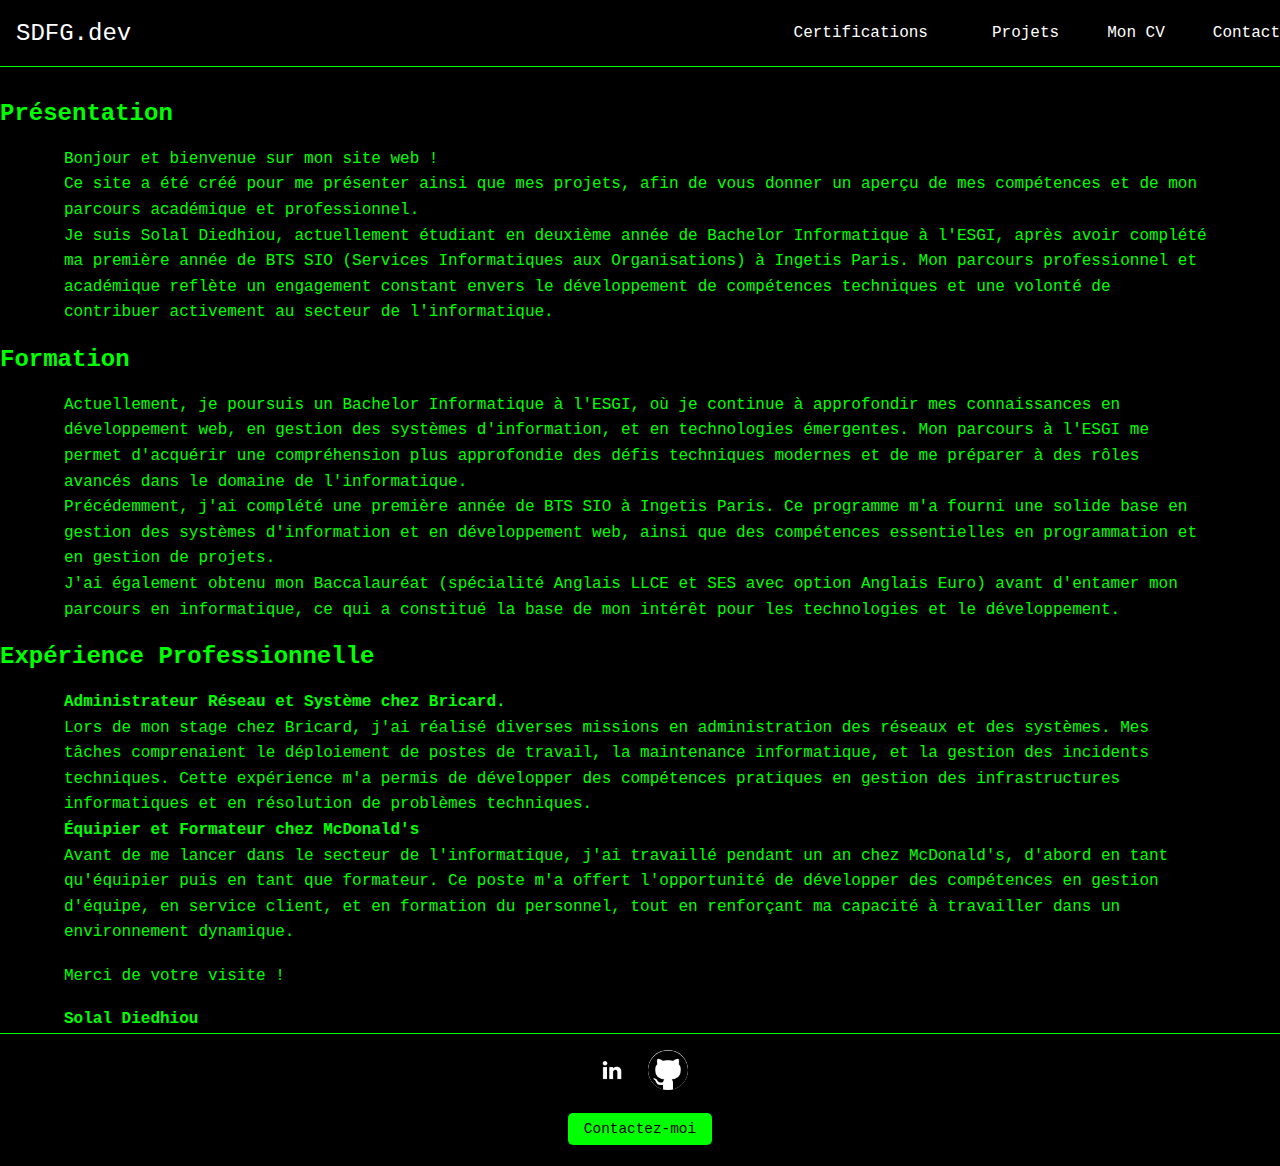
<file: index.html>
<!DOCTYPE html>
<html lang="fr">
<head>
    <meta charset="utf-8">
    <meta name="viewport" content="width=device-width, initial-scale=1.0">
    <link href="style.css" rel="stylesheet">
    <title>Site Web de Solal Diedhiou</title>
</head>
<body>
    <header>
        <a class="logo" href="index.html">SDFG.dev</a>
        <nav class="menu">
            <ul class="menu-certification">
                <li>
                    <a class="certification" href="certification.html">Certifications</a>
                    <ul class="sous-menu">
                        <li><a class="certification-rgpd" href="certification-rgpd.html">RGPD</a></li>
                        <li><a class="certification-anglais" href="certification-anglais.html">Anglais</a></li>
                        <li><a class="certification-mooc" href="certification-mooc.html">MOOC</a></li>
                    </ul>
                </li>
            </ul>
            <ul class="menu-projet">
                <li>
                    <a class="projet" href="projet.html">Projets</a>
                    <ul class="sous-menu">
                        <li><a class="calculatrice" href="calculatrice.html">Calculatrice JSS</a></li>
                        <li><a class="identification" href="projet-connection.html">Page Identification</a></li>
                    </ul>
                </li>
                <li><a class="cv" href="cv.html">Mon CV</a></li>
                <li><a class="contact" href="contact.html">Contact</a></li>
            </ul>
        </nav>
    </header>
    <main>
        <div class="presentation">
            <h2>Présentation</h2>
            <p>Bonjour et bienvenue sur mon site web !</p>
            <p>Ce site a été créé pour me présenter ainsi que mes projets, afin de vous donner un aperçu de mes compétences et de mon parcours académique et professionnel.</p>
            <p>Je suis Solal Diedhiou, actuellement étudiant en deuxième année de Bachelor Informatique à l'ESGI, après avoir complété ma première année de BTS SIO (Services Informatiques aux Organisations) à Ingetis Paris. Mon parcours professionnel et académique reflète un engagement constant envers le développement de compétences techniques et une volonté de contribuer activement au secteur de l'informatique.</p>
            <h2>Formation</h2>
            <p>Actuellement, je poursuis un Bachelor Informatique à l'ESGI, où je continue à approfondir mes connaissances en développement web, en gestion des systèmes d'information, et en technologies émergentes. Mon parcours à l'ESGI me permet d'acquérir une compréhension plus approfondie des défis techniques modernes et de me préparer à des rôles avancés dans le domaine de l'informatique.</p>
            <p>Précédemment, j'ai complété une première année de BTS SIO à Ingetis Paris. Ce programme m'a fourni une solide base en gestion des systèmes d'information et en développement web, ainsi que des compétences essentielles en programmation et en gestion de projets.</p>
            <p>J'ai également obtenu mon Baccalauréat (spécialité Anglais LLCE et SES avec option Anglais Euro) avant d'entamer mon parcours en informatique, ce qui a constitué la base de mon intérêt pour les technologies et le développement.</p>
            <h2>Expérience Professionnelle</h2>
            <p><strong>Administrateur Réseau et Système chez Bricard.</strong><br>Lors de mon stage chez Bricard, j'ai réalisé diverses missions en administration des réseaux et des systèmes. Mes tâches comprenaient le déploiement de postes de travail, la maintenance informatique, et la gestion des incidents techniques. Cette expérience m'a permis de développer des compétences pratiques en gestion des infrastructures informatiques et en résolution de problèmes techniques.</p>
            <p><strong>Équipier et Formateur chez McDonald's</strong><br>Avant de me lancer dans le secteur de l'informatique, j'ai travaillé pendant un an chez McDonald's, d'abord en tant qu'équipier puis en tant que formateur. Ce poste m'a offert l'opportunité de développer des compétences en gestion d'équipe, en service client, et en formation du personnel, tout en renforçant ma capacité à travailler dans un environnement dynamique.</p>
            <br>
            <p>Merci de votre visite !</p>
            <br>
            <p><strong>Solal Diedhiou</strong></p>
        </div>
    </main>
    <footer>
        <div class="social">
            <a class="lien" href="https://www.linkedin.com/in/solal-diedhiou-484975204/" target="_blank">
                <img class="link" src="images/linkedin.png" alt="Logo LinkedIn">
            </a>
            <a class="lien" href="https://github.com/SolalDFG" target="_blank">
                <img class="git" src="images/github.png" alt="Logo GitHub">
            </a>
        </div>
        <br>
        <div class="clien-container">
            <a class="clien" href="contact.html" target="_blank">Contactez-moi</a>
        </div>
    </footer>
</body>
</html>
</file>
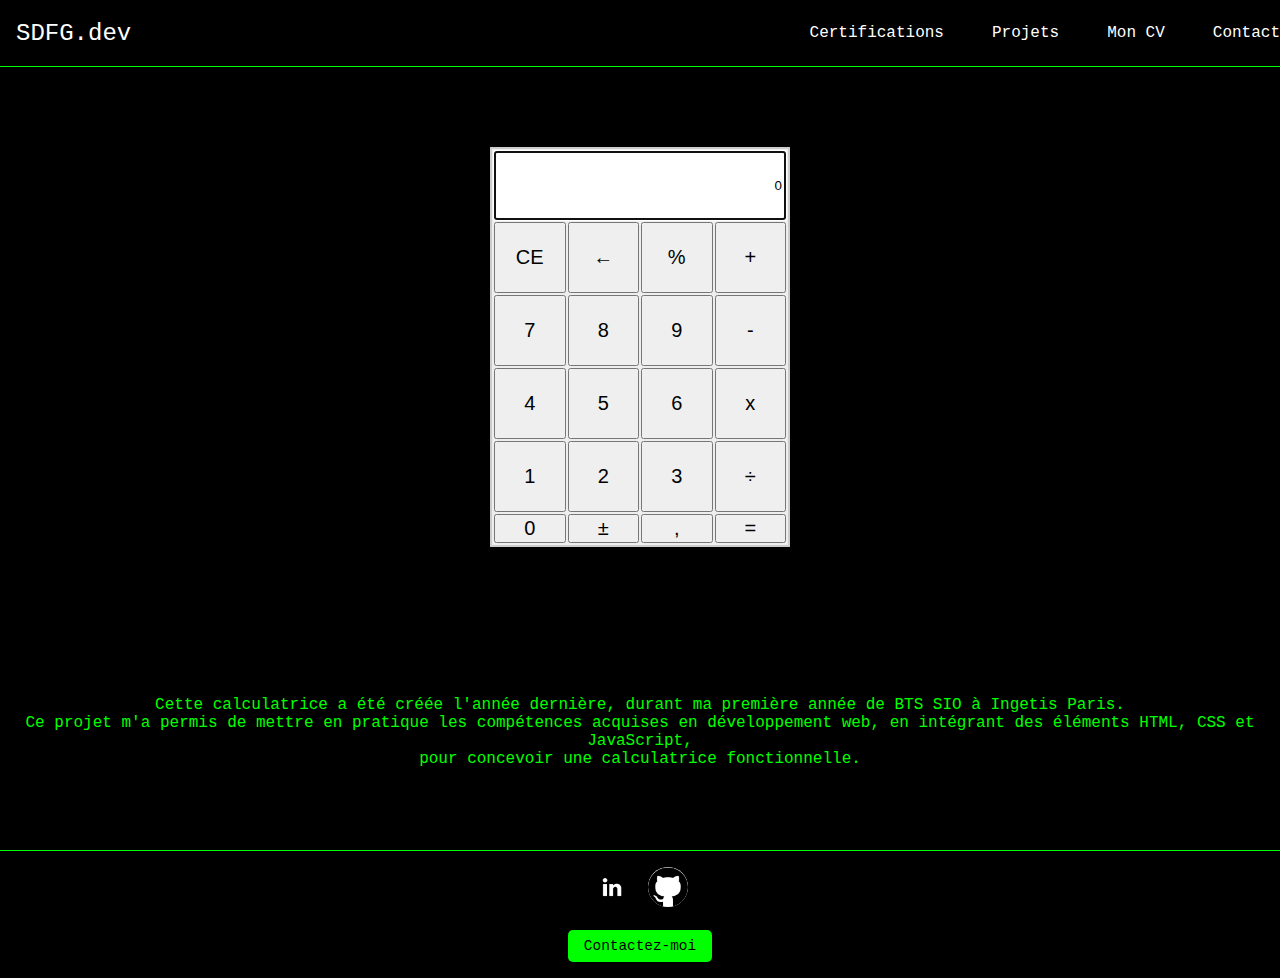
<file: calculatrice.html>
<!DOCTYPE html>
<html lang="fr">
<head>
    <meta charset="utf-8">
    <title>Calculatrice en javascript</title>
    <script type="text/javascript" src="calculatrice.js"></script>
    <link rel="stylesheet" media="screen, print, handheld" type="text/css" href="calculatrice.css" />
</head>
<body>
    <header>
        <a class="logo" href="index.html">SDFG.dev</a>
        <nav class="menu">
            <ul class="menu-certification">
                <li>
                    <a class="certification" href="certification.html">Certifications</a>
                    <ul class="sous-menu">
                        <li><a class="certification-rgpd" href="certification-rgpd.html">RGPD</a></li>
                        <li><a class="certification-anglais" href="certification-anglais.html">Anglais</a></li>
                        <li><a class="certification-mooc" href="certification-mooc.html">MOOC</a></li>
                    </ul>
                </li>
            </ul>
            <ul class="menu-projet">
                <li>
                    <a class="projet" href="projet.html">Projets</a>
                    <ul class="sous-menu">
                        <li><a class="pcalculatrice" href="calculatrice.html">Calculatrice JSS</a></li>
                        <li><a class="identification" href="projet-connection.html">Page Identification</a></li>
                    </ul>
                </li>
            </ul>
            <a class="cv" href="cv.html">Mon CV</a>
            <a class="contact" href="contact.html">Contact</a> 
        </nav>
    </header>
    <main>
        <table class="calculatrice" id="calc">
            <tr>
                <td colspan="4" class="calc_td_resultat">
                    <input type="text" readonly="readonly" name="calc_resultat" id="calc_resultat" class="calc_resultat" onkeydown="javascript:key_detect_calc('calc',event);" />
                </td>
            </tr>
            <tr>
                <td class="calc_td_btn">
                        <input type="button" class="calc_btn" value="CE" onclick="javascript:f_calc('calc','ce');" />
                </td>
                <td class="calc_td_btn">
                        <input type="button" class="calc_btn" value="&larr;" onclick="javascript=f_calc('calc','nbs');" />
                </td>
                <td class="calc_td_btn">
                        <input type="button" class="calc_btn" value="%" onclick="javascript=f_calc('calc','%');" />
                </td>
                <td class="calc_td_btn">
                        <input type="button" class="calc_btn" value="+" onclick="javascript=f_calc('calc','+');" />
                </td>
            </tr>
            <tr>
                <td class="calc_td_btn">
                        <input type="button" class="calc_btn" value="7" onclick="javascript=add_calc('calc',7);" />
                </td>
                <td class="calc_td_btn">
                        <input type="button" class="calc_btn" value="8" onclick="javascript=add_calc('calc',8);" />
                </td>
                <td class="calc_td_btn">
                        <input type="button" class="calc_btn" value="9" onclick="javascript=add_calc('calc',9);" />
                </td>
                <td class="calc_td_btn">
                        <input type="button" class="calc_btn" value="-" onclick="javascript=f_calc('calc','-');" />
                </td>
            </tr>
            <tr>
                <td class="calc_td_btn">
                        <input type="button" class="calc_btn" value="4" onclick="javascript=add_calc('calc',4);" />
                </td>
                <td class="calc_td_btn">
                        <input type="button" class="calc_btn" value="5" onclick="javascript=add_calc('calc',5);" />
                </td>
                <td class="calc_td_btn">
                        <input type="button" class="calc_btn" value="6" onclick="javascript=add_calc('calc',6);" />
                </td>
                <td class="calc_td_btn">
                        <input type="button" class="calc_btn" value="x" onclick="javascript=f_calc('calc','*');" />
                </td>
            </tr>
            <tr>
                <td class="calc_td_btn">
                        <input type="button" class="calc_btn" value="1" onclick="javascript=add_calc('calc',1);" />
                </td>
                <td class="calc_td_btn">
                        <input type="button" class="calc_btn" value="2" onclick="javascript=add_calc('calc',2);" />
                </td>
                <td class="calc_td_btn">
                        <input type="button" class="calc_btn" value="3" onclick="javascript=add_calc('calc',3);" />
                </td>
                <td class="calc_td_btn">
                        <input type="button" class="calc_btn" value="&divide;" onclick="javascript=f_calc('calc','');" />
                </td>
            </tr>
            <tr>
                <td class="calc_td_btn">
                        <input type="button" class="calc_btn" value="0" onclick="javascript=add_calc('calc',0);" />
                </td>
                <td class="calc_td_btn">
                        <input type="button" class="calc_btn" value="&plusmn;" onclick="javascript=f_calc('calc','+-');" />
                </td>
                <td class="calc_td_btn">
                        <input type="button" class="calc_btn" value="," onclick="javascript=add_calc('calc','.');" />
                </td>
                <td class="calc_td_btn">
                        <input type="button" class="calc_btn" value="=" onclick="javascript=f_calc('calc','=');" />
                </td>
            </tr>
        </table>
        <script type="text/javascript">
                document.getElementById('calc').onload=initialiser_calc('calc');
        </script>
         <div class="prcalculatrice">
         <p>Cette calculatrice a été créée l'année dernière, durant ma première année de BTS SIO à Ingetis Paris.<br>
            Ce projet m'a permis de mettre en pratique les compétences acquises en développement web, en intégrant des éléments HTML, CSS et JavaScript,<br>
            pour concevoir une calculatrice fonctionnelle.</p>
            </div>
    </main>
    <footer>
        <div class="social">
            <a class="lien" href="https://www.linkedin.com/in/solal-diedhiou-484975204/" target="_blank">
                <img class="link" src="images/linkedin.png" alt="Logo LinkedIn">
            </a>
            <a class="lien" href="https://github.com/SolalDFG" target="_blank">
                <img class="git" src="images/github.png" alt="Logo GitHub">
            </a>
        </div>
        <br>
        <div class="clien-container">
            <a class="clien" href="contact.html" target="_blank">Contactez-moi</a>
        </div>
    </footer>
</body>
</html>
</file>
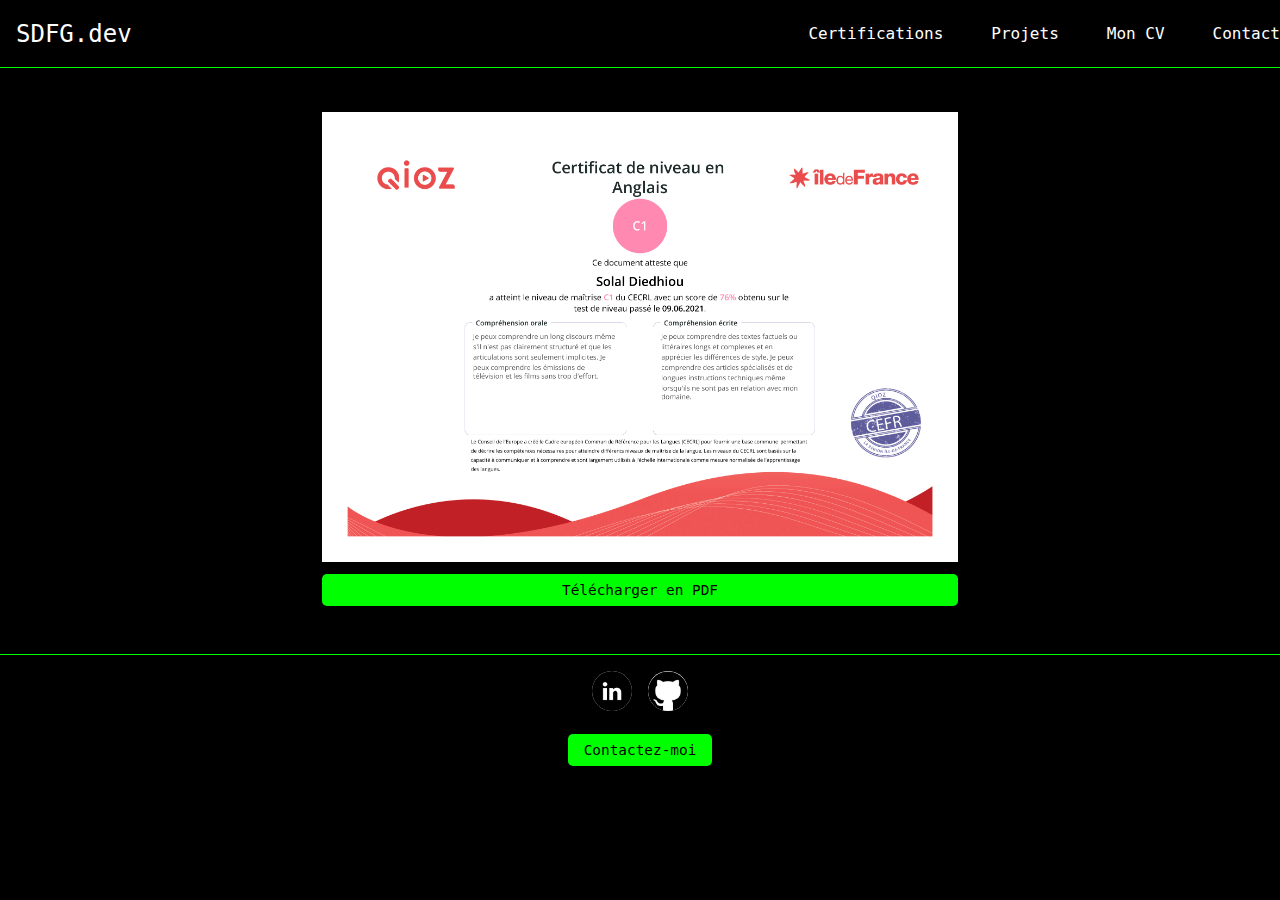
<file: certification-anglais.html>
<!DOCTYPE html>
<html lang="fr">
<head>
    <meta charset="utf-8">
    <link href="style-anglais.css" rel="stylesheet">
    <title>Site Web de Solal Diedhiou</title>
</head>
<body>
    <header>
        <a class="logo" href="index.html">SDFG.dev</a>
        <nav class="menu">
            <ul class="menu-certification">
                <li>
                    <a class="certification" href="certification.html">Certifications</a>
                    <ul class="sous-menu">
                        <li><a class="certification-rgpd" href="certification-rgpd.html">RGPD</a></li>
                        <li><a class="certification-anglais" href="certification-anglais.html">Anglais</a></li>
                        <li><a class="certification-mooc" href="certification-mooc.html">MOOC</a></li>
                    </ul>
                </li>
            </ul>
            <ul class="menu-projet">
                <li>
                    <a class="projet" href="projet.html">Projets</a>
                    <ul class="sous-menu">
                        <li><a class="calculatrice" href="calculatrice.html">Calculatrice JSS</a></li>
                        <li><a class="identification" href="projet-connection.html">Page Identification</a></li>
                    </ul>
                </li>
            </ul>
            <a class="cv" href="cv.html">Mon CV</a>
            <a class="contact" href="contact.html">Contact</a>
        </nav>
    </header>
    <main>
        <div class="img-certificat">
            <div class="certificat">
                <a href="images/Certificat-CECRL.png" target="_blank">
                    <img src="images/Certificat-CECRL.png" alt="Certificat CECRL">
                </a>
                <a href="fichiers/Certificat-CECRL.pdf" download="Certificat-CECRL.pdf" class="download-button" target="_blank">Télécharger en PDF</a>
            </div>
        </div>
    </main>
    <footer>
        <div class="social">
            <a class="lien" href="https://www.linkedin.com/in/solal-diedhiou-484975204/" target="_blank">
                <img class="link" src="images/linkedin.png" alt="Logo LinkedIn">
            </a>
            <a class="lien" href="https://github.com/SolalDFG" target="_blank">
                <img class="git" src="images/github.png" alt="Logo GitHub">
            </a>
        </div>
        <br>
        <div class="clien-container">
            <a class="clien" href="contact.html" target="_blank">Contactez-moi</a>
        </div>
    </footer>
</body>
</html>
</file>
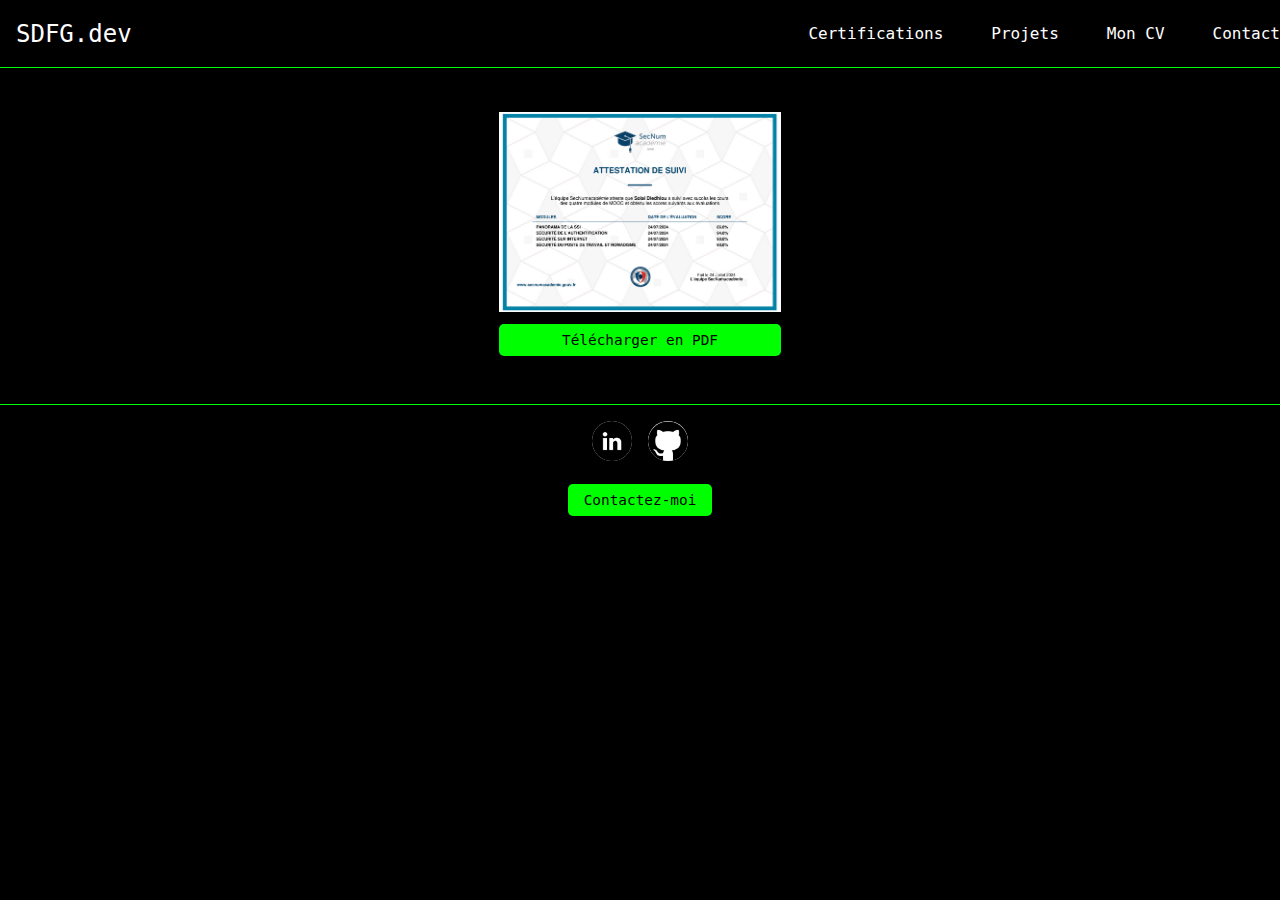
<file: certification-mooc.html>
<!DOCTYPE html>
<html lang="fr">
<head>
    <meta charset="utf-8">
    <link href="style-rgpd.css" rel="stylesheet">
    <title>Site Web de Solal Diedhiou</title>
</head>
<body>
    <header>
        <a class="logo" href="index.html">SDFG.dev</a>
        <nav class="menu">
            <ul class="menu-certification">
                <li>
                    <a class="certification" href="certification.html">Certifications</a>
                    <ul class="sous-menu">
                        <li><a class="certification-rgpd" href="certification-rgpd.html">RGPD</a></li>
                        <li><a class="certification-anglais" href="certification-anglais.html">Anglais</a></li>
                        <li><a class="certification-mooc" href="certification-mooc.html">MOOC</a></li>
                    </ul>
                </li>
            </ul>
            <ul class="menu-projet">
                <li>
                    <a class="projet" href="projet.html">Projets</a>
                    <ul class="sous-menu">
                        <li><a class="calculatrice" href="calculatrice.html">Calculatrice JSS</a></li>
                        <li><a class="identification" href="projet-connection.html">Page Identification</a></li>
                    </ul>
                </li>
            </ul>
            <a class="cv" href="cv.html">Mon CV</a>
            <a class="contact" href="contact.html">Contact</a>
        </nav>
    </header>
    <main>
        <div class="img-certificat">
            <div class="certificat">
                <a href="images/Certificat-MOOC.png" target="_blank">
                    <img src="images/Certificat-MOOC.png" alt="Certificat MOOC">
                </a>
                <a href="fichiers/Certificat-MOOC.pdf" download="Certificat-MOOC.pdf" class="download-button" target="_blank">Télécharger en PDF</a>
            </div>
        </main>
        <footer>
            <div class="social">
                <a class="lien" href="https://www.linkedin.com/in/solal-diedhiou-484975204/" target="_blank">
                    <img class="link" src="images/linkedin.png" alt="Logo LinkedIn">
                </a>
                <a class="lien" href="https://github.com/SolalDFG" target="_blank">
                    <img class="git" src="images/github.png" alt="Logo GitHub">
                </a>
            </div>
            <br>
            <div class="clien-container">
                <a class="clien" href="contact.html" target="_blank">Contactez-moi</a>
            </div>
        </footer>
    </body>
    </html>
</file>
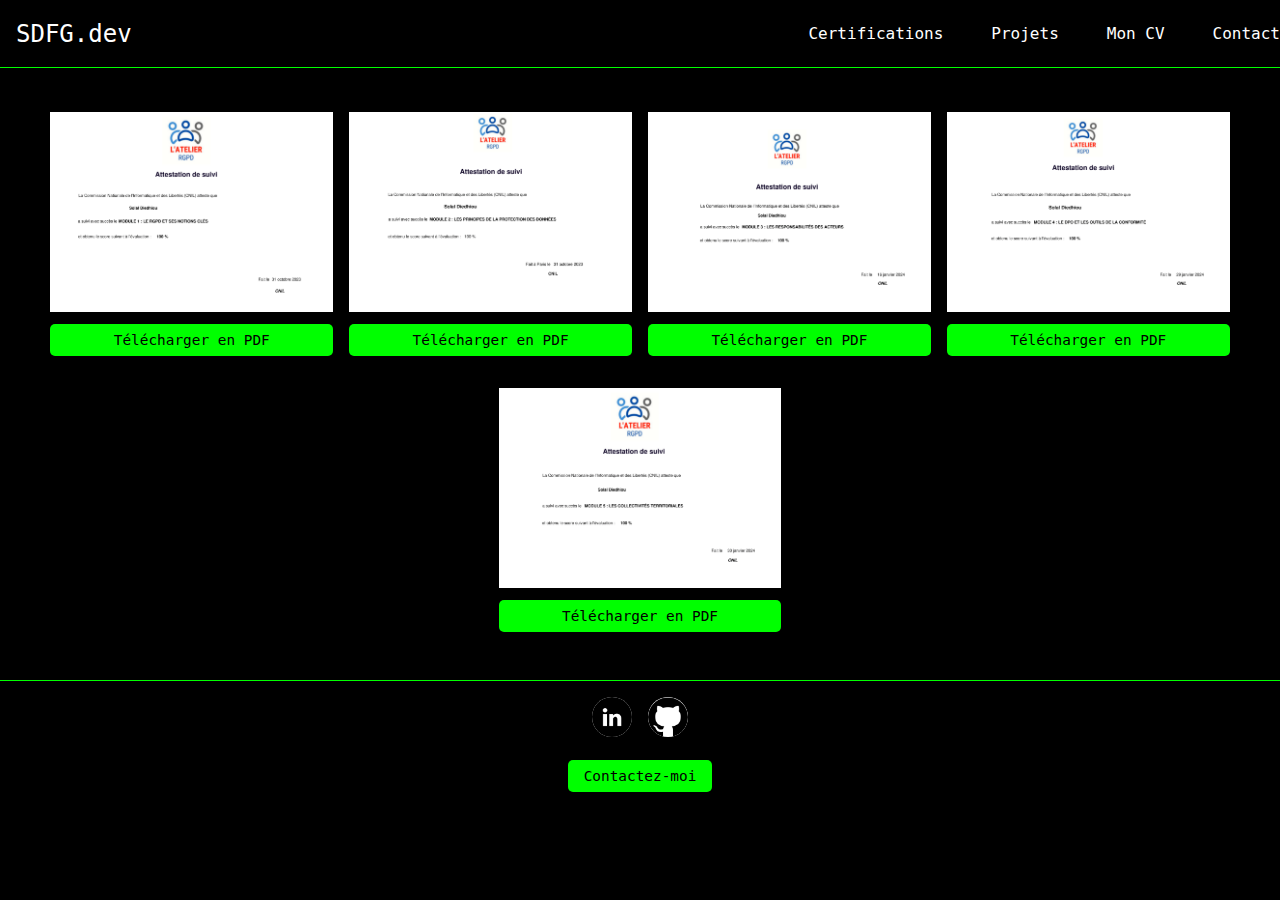
<file: certification-rgpd.html>
<!DOCTYPE html>
<html lang="fr">
<head>
    <meta charset="utf-8">
    <link href="style-rgpd.css" rel="stylesheet">
    <title>Site Web de Solal Diedhiou</title>
</head>
<body>
    <header>
        <a class="logo" href="index.html">SDFG.dev</a>
        <nav class="menu">
            <ul class="menu-certification">
                <li>
                    <a class="certification" href="certification.html">Certifications</a>
                    <ul class="sous-menu">
                        <li><a class="certification-rgpd" href="certification-rgpd.html">RGPD</a></li>
                        <li><a class="certification-anglais" href="certification-anglais.html">Anglais</a></li>
                        <li><a class="certification-mooc" href="certification-mooc.html">MOOC</a></li>

                    </ul>
                </li>
            </ul>
            <ul class="menu-projet">
                <li>
                    <a class="projet" href="projet.html">Projets</a>
                    <ul class="sous-menu">
                        <li><a class="calculatrice" href="calculatrice.html">Calculatrice JSS</a></li>
                        <li><a class="identification" href="projet-connection.html">Page Identification</a></li>
                    </ul>
                </li>
            </ul>
            <a class="cv" href="cv.html">Mon CV</a>
            <a class="contact" href="contact.html">Contact</a>
        </nav>
    </header>
    <main>
        <div class="img-certificat">
            <div class="certificat">
                <a href="images/Certificat_RGPD 1.png" target="_blank">
                    <img src="images/Certificat_RGPD 1.png" alt="Certificat RGPD 1">
                </a>
                <a href="fichiers/Certificat_RGPD 1.pdf" download="Certificat_RGPD_1.pdf" class="download-button" target="_blank">Télécharger en PDF</a>
            </div>
            <div class="certificat">
                <a href="images/Certificat_RGPD 2.png" target="_blank">
                    <img src="images/Certificat_RGPD 2.png" alt="Certificat RGPD 2">
                </a>
                <a href="fichiers/Certificat_RGPD 2.pdf" download="Certificat_RGPD_2.pdf" class="download-button" target="_blank">Télécharger en PDF</a>
            </div>
            <div class="certificat">
                <a href="images/Certificat_RGPD 3.png" target="_blank">
                    <img src="images/Certificat_RGPD 3.png" alt="Certificat RGPD 3">
                </a>
                <a href="fichiers/Certificat_RGPD 3.pdf" download="Certificat_RGPD_3.pdf" class="download-button" target="_blank">Télécharger en PDF</a>
            </div>
            <div class="certificat">
                <a href="images/Certificat_RGPD 4.png" target="_blank">
                    <img src="images/Certificat_RGPD 4.png" alt="Certificat RGPD 4">
                </a>
                <a href="fichiers/Certificat_RGPD 4.pdf" download="Certificat_RGPD_4.pdf" class="download-button" target="_blank">Télécharger en PDF</a>
            </div>
            <div class="certificat">
                <a href="images/Certificat_RGPD 5.png" target="_blank">
                    <img src="images/Certificat_RGPD 5.png" alt="Certificat RGPD 5">
                </a>
                <a href="fichiers/Certificat_RGPD 5.pdf" download="certificat_RGPD_5.pdf" class="download-button" target="_blank">Télécharger en PDF</a>
            </div>
        </div>
    </main>
    <footer>
        <div class="social">
            <a class="lien" href="https://www.linkedin.com/in/solal-diedhiou-484975204/" target="_blank">
                <img class="link" src="images/linkedin.png" alt="Logo LinkedIn">
            </a>
            <a class="lien" href="https://github.com/SolalDFG" target="_blank">
                <img class="git" src="images/github.png" alt="Logo GitHub">
            </a>
        </div>
        <br>
        <div class="clien-container">
            <a class="clien" href="contact.html" target="_blank">Contactez-moi</a>
        </div>
    </footer>
</body>
</html>
</file>
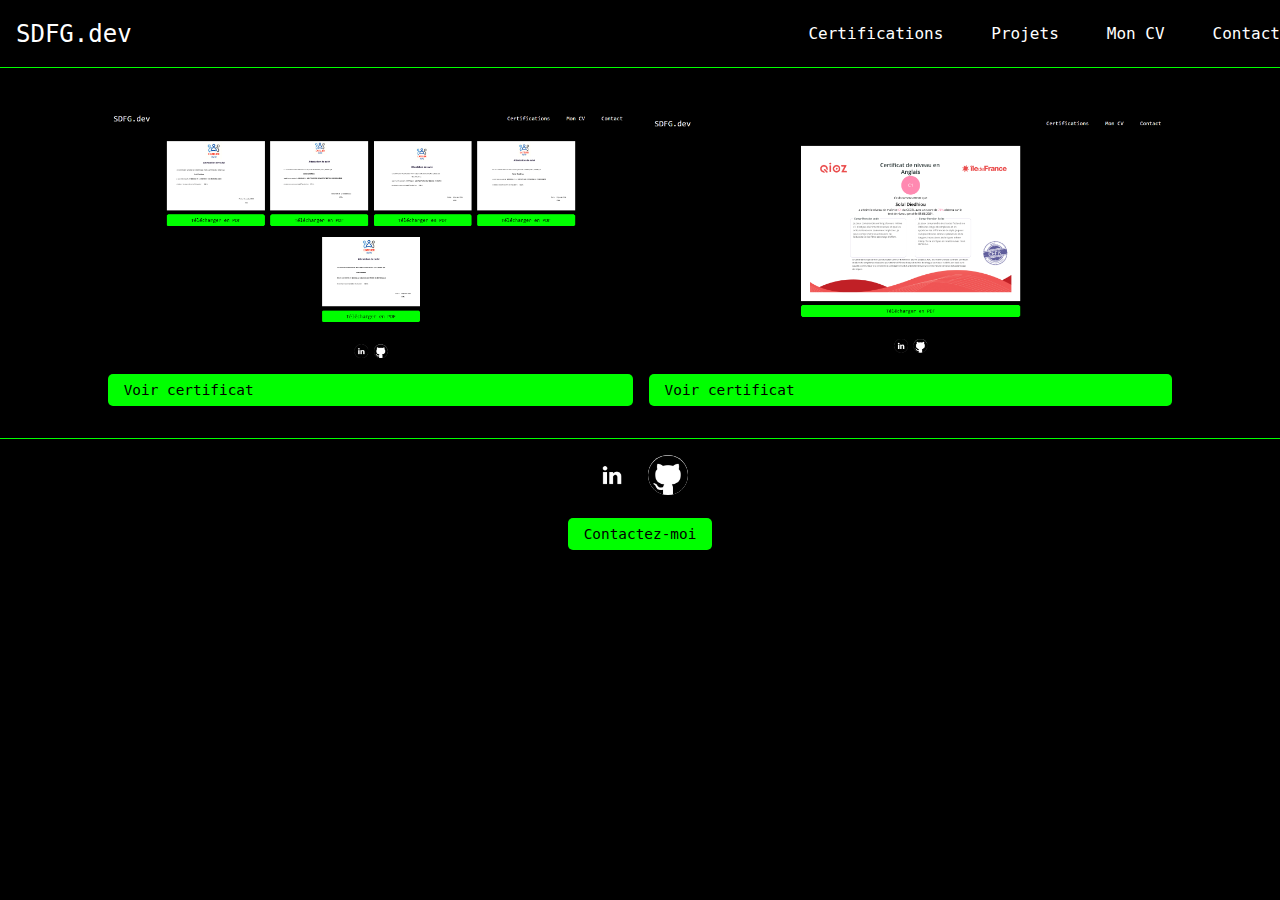
<file: certification.html>
<!DOCTYPE html>
<html lang="fr">
<head>
    <meta charset="utf-8">
    <link href="style-certification.css" rel="stylesheet">
    <title>Site Web de Solal Diedhiou</title>
</head>
<body>
    <header>
        <a class="logo" href="index.html">SDFG.dev</a>
        <nav class="menu">
            <ul class="menu-certification">
                <li>
                    <a class="certification" href="certification.html">Certifications</a>
                    <ul class="sous-menu">
                        <li><a class="certification-rgpd" href="certification-rgpd.html">RGPD</a></li>
                        <li><a class="certification-anglais" href="certification-anglais.html">Anglais</a></li>
                        <li><a class="certification-mooc" href="certification-mooc.html">MOOC</a></li>
                    </ul>
                </li>
            </ul>
            <ul class="menu-projet">
                <li>
                    <a class="projet" href="projet.html">Projets</a>
                    <ul class="sous-menu">
                        <li><a class="calculatrice" href="calculatrice.html">Calculatrice JSS</a></li>
                        <li><a class="identification" href="projet-connection.html">Page Identification</a></li>
                    </ul>
                </li>
            </ul>
            <a class="cv" href="cv.html">Mon CV</a>
            <a class="contact" href="contact.html">Contact</a>
        </nav>
    </header>
    <main>
        <div class="img-certificat">
            <div class="certification-rgpd">
                <a href="certification-rgpd.html" target="_blank">
                    <img class="certification" src="images/preview-RGPD.png" alt="preview-RGPD">
                    <a class="open-button" href="certification-rgpd.html" target="_blank">Voir certificat</a>
                </a>
            </div>
            <div class="certification-anglais">
                <a href="certification-anglais.html" target="_blank">
                    <img class="certification" src="images/preview-anglais.png" alt="preview-anglais">
                    <a class="open-button" href="certification-anglais.html" target="_blank">Voir certificat</a>
                </a>
            </div>
        </div>
    </main>
    <footer>
        <div class="social">
            <a class="lien" href="https://www.linkedin.com/in/solal-diedhiou-484975204/" target="_blank">
                <img class="link" src="images/linkedin.png" alt="Logo LinkedIn">
            </a>
            <a class="lien" href="https://github.com/SolalDFG" target="_blank">
                <img class="git" src="images/github.png" alt="Logo GitHub">
            </a>
        </div>
        <br>
        <div class="clien-container">
            <a class="clien" href="contact.html" target="_blank">Contactez-moi</a>
        </div>
    </footer>
</body>
</html>
</file>
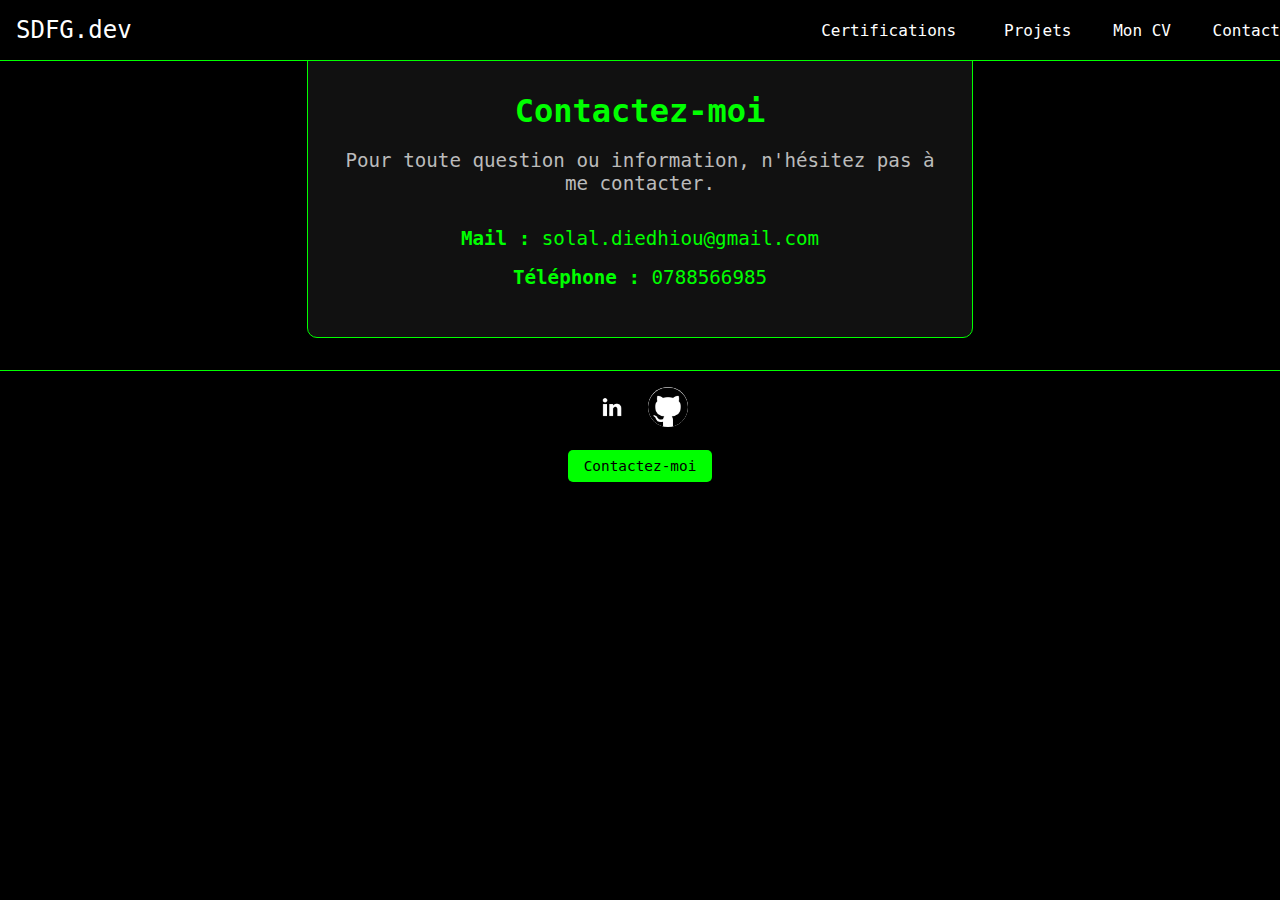
<file: contact.html>
<!DOCTYPE html>
<html lang="fr">
<head>
    <meta charset="utf-8">
    <link href="style-contact.css" rel="stylesheet">
    <title>Site Web de Solal Diedhiou - Contact</title>
</head>
<body>
    <header>
        <a class="logo" href="index.html">SDFG.dev</a>
        <nav class="menu">
            <ul class="menu-certification">
                <li>
                    <a class="certification" href="certification.html">Certifications</a>
                    <ul class="sous-menu">
                        <li><a class="certification-rgpd" href="certification-rgpd.html">RGPD</a></li>
                        <li><a class="certification-anglais" href="certification-anglais.html">Anglais</a></li>
                        <li><a class="certification-mooc" href="certification-mooc.html">MOOC</a></li>
                    </ul>
                </li>
            </ul>
            <ul class="menu-projet">
                <li>
                    <a class="projet" href="projet.html">Projets</a>
                    <ul class="sous-menu">
                        <li><a class="calculatrice" href="calculatrice.html">Calculatrice JSS</a></li>
                        <li><a class="identification" href="projet-connection.html">Page Identification</a></li>
                    </ul>
                </li>
                <li><a class="cv" href="cv.html">Mon CV</a></li>
                <li><a class="contact" href="contact.html">Contact</a></li>
            </ul>
        </nav>
    </header>
    <main>
        <div class="contact-container">
            <div class="contact-header">
                <h2>Contactez-moi</h2>
                <p>Pour toute question ou information, n'hésitez pas à me contacter.</p>
            </div>
            <div class="contact-info">
                <p><strong>Mail :</strong> <a href="mailto:solal.diedhiou@gmail.com">solal.diedhiou@gmail.com</a></p>
                <p><strong>Téléphone :</strong> 0788566985</p>
            </div>
        </div>
    </main>
    <footer>
        <div class="social">
            <a class="lien" href="https://www.linkedin.com/in/solal-diedhiou-484975204/" target="_blank">
                <img class="link" src="images/linkedin.png" alt="Logo LinkedIn">
            </a>
            <a class="lien" href="https://github.com/SolalDFG" target="_blank">
                <img class="git" src="images/github.png" alt="Logo GitHub">
            </a>
        </div>
        <br>
        <div class="clien-container">
            <a class="clien" href="contact.html" target="_blank">Contactez-moi</a>
        </div>
    </footer>
</body>
</html>
</file>
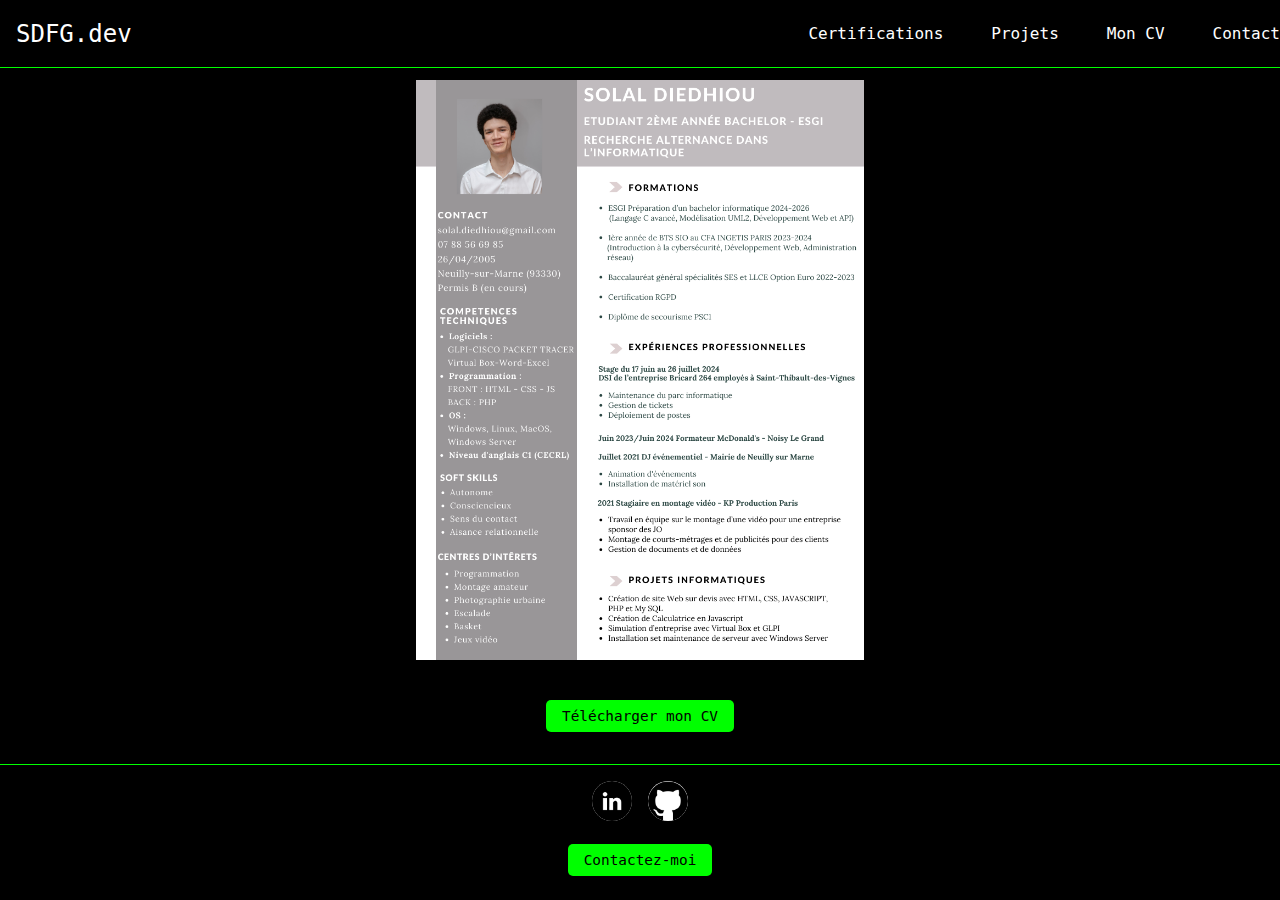
<file: cv.html>
<!DOCTYPE html>
<html lang="fr">
<head>
    <meta charset="utf-8">
    <link href="style-cv.css" rel="stylesheet">
    <title>Site Web de Solal Diedhiou</title>
</head>
<body>
    <header>
        <a class="logo" href="index.html">SDFG.dev</a>
        <nav class="menu">
            <ul class="menu-certification">
                <li>
                    <a class="certification" href="certification.html">Certifications</a>
                    <ul class="sous-menu">
                        <li><a class="certification-rgpd" href="certification-rgpd.html">RGPD</a></li>
                        <li><a class="certification-anglais" href="certification-anglais.html">Anglais</a></li>
                        <li><a class="certification-mooc" href="certification-mooc.html">MOOC</a></li>
                    </ul>
                </li>
            </ul>
            <ul class="menu-projet">
                <li>
                    <a class="projet" href="projet.html">Projets</a>
                    <ul class="sous-menu">
                        <li><a class="calculatrice" href="calculatrice.html">Calculatrice JSS</a></li>
                        <li><a class="identification" href="projet-connection.html">Page Identification</a></li>
                    </ul>
                </li>
            </ul>
            <a class="cv" href="cv.html">Mon CV</a>
            <a class="contact" href="contact.html">Contact</a>
        </nav>
    </header>
    <main>
        <img class="cv" src="images/CV Alternance ESGI Solal Diedhiou.png" alt="CV Solal Diedhiou">
        <div class="download-section">
            <a href="fichiers/CV Alternance ESGI Solal Diedhiou.pdf" download="CV Alternance ESGI Solal Diedhiou.pdf" class="download-button" target="_blank">Télécharger mon CV</a>
        </div>
    </main>
    <footer>
        <div class="social">
            <a class="lien" href="https://www.linkedin.com/in/solal-diedhiou-484975204/" target="_blank">
                <img class="link" src="images/linkedin.png" alt="Logo LinkedIn">
            </a>
            <a class="lien" href="https://github.com/SolalDFG" target="_blank">
                <img class="git" src="images/github.png" alt="Logo GitHub">
            </a>
        </div>
        <br>
        <div class="clien-container">
            <a class="clien" href="contact.html" target="_blank">Contactez-moi</a>
        </div>
    </footer>
</body>
</html>
</file>
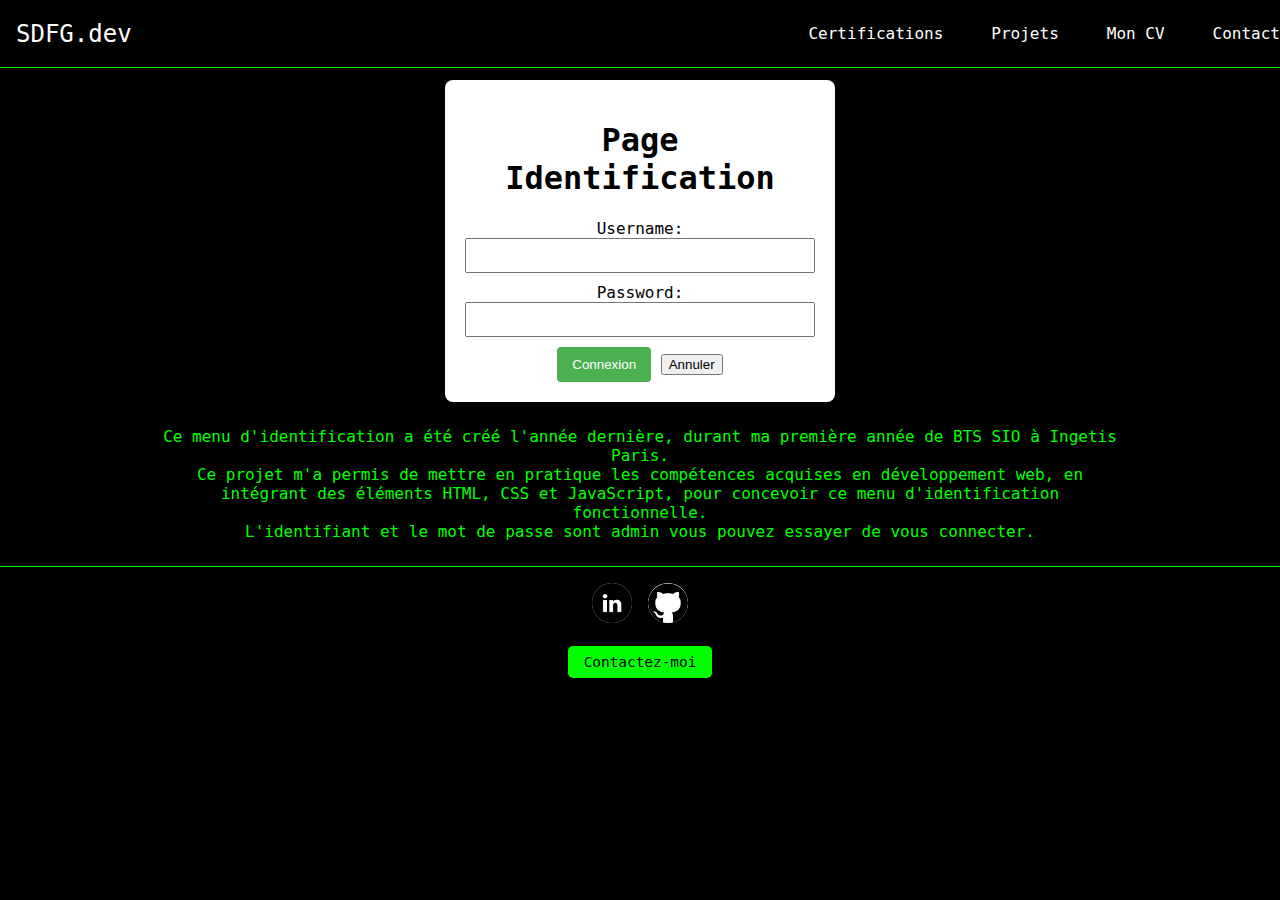
<file: projet-connection.html>
<!DOCTYPE html>
<html lang="fr">
<head>
    <meta charset="utf-8">
    <title>Projet Identification</title>
    <script src="projet-connection.js"></script>
    <link rel="stylesheet" media="screen, print, handheld" type="text/css" href="style-connection.css" />
</head>
<body>
    <header>
        <a class="logo" href="index.html">SDFG.dev</a>
        <nav class="menu">
            <ul class="menu-certification">
                <li>
                    <a class="certification" href="certification.html">Certifications</a>
                    <ul class="sous-menu">
                        <li><a class="certification-rgpd" href="certification-rgpd.html">RGPD</a></li>
                        <li><a class="certification-anglais" href="certification-anglais.html">Anglais</a></li>
                        <li><a class="certification-mooc" href="certification-mooc.html">MOOC</a></li>
                    </ul>
                </li>
            </ul>
            <ul class="menu-projet">
                <li>
                    <a class="projet" href="projet.html">Projets</a>
                    <ul class="sous-menu">
                        <li><a class="pcalculatrice" href="calculatrice.html">Calculatrice JSS</a></li>
                        <li><a class="identification" href="projet-connection.html">Page Identification</a></li>
                    </ul>
                </li>
            </ul>
            <a class="cv" href="cv.html">Mon CV</a>
            <a class="contact" href="contact.html">Contact</a> 
        </nav>
    </header>
    <main>
        <center>
        <div class="pi">
            <h1 class="hpi" >Page Identification</h1>
            <label class="hpi" for="t1">Username:</label>
            <input type="text" name="t1" id="t1"> 
            <br>
            <label class="hpi" for="t2">Password:</label>
            <input type="password" name="t2" id="t2">
            <br>
            <button class="bpi" onclick="connexion2()">Connexion</button>
            <button>Annuler</button>
        </div>
        <p>Ce menu d'identification a été créé l'année dernière, durant ma première année de BTS SIO à Ingetis Paris.<br>
            Ce projet m'a permis de mettre en pratique les compétences acquises en développement web, en intégrant des éléments HTML, CSS et JavaScript,
            pour concevoir ce menu d'identification fonctionnelle.<br>
            L'identifiant et le mot de passe sont admin vous pouvez essayer de vous connecter.</p>
        </center>
        </main>
        <footer>
            <div class="social">
                <a class="lien" href="https://www.linkedin.com/in/solal-diedhiou-484975204/" target="_blank">
                    <img class="link" src="images/linkedin.png" alt="Logo LinkedIn">
                </a>
                <a class="lien" href="https://github.com/SolalDFG" target="_blank">
                    <img class="git" src="images/github.png" alt="Logo GitHub">
                </a>
            </div>
            <br>
            <div class="clien-container">
                <a class="clien" href="contact.html" target="_blank">Contactez-moi</a>
            </div>
        </footer>
    </body>
    </html>
</file>
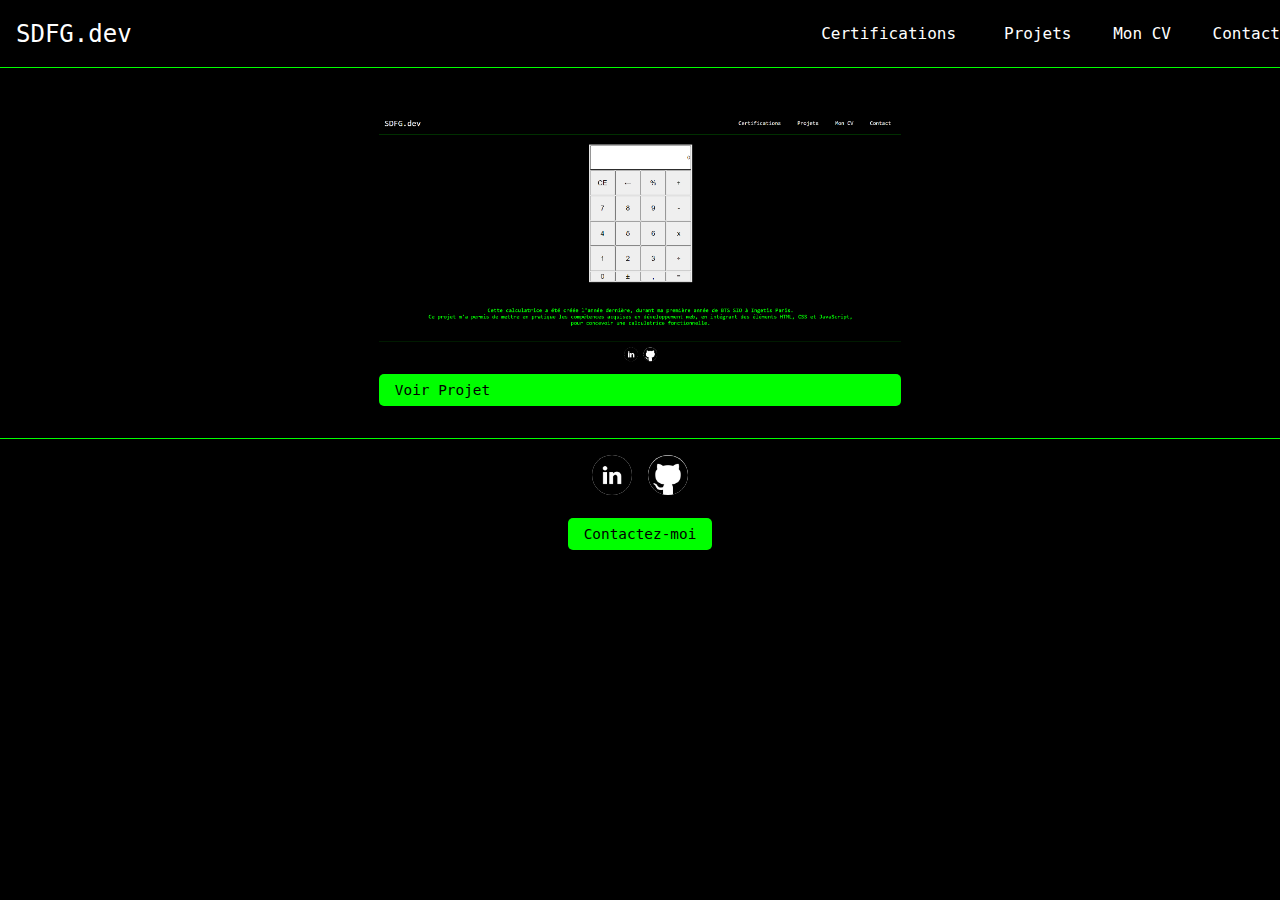
<file: projet.html>
<!DOCTYPE html>
<html lang="fr">
<head>
    <meta charset="utf-8">
    <link href="style-projet.css" rel="stylesheet">
    <title>Site Web de Solal Diedhiou</title>
</head>
<body>
    <header>
        <a class="logo" href="index.html">SDFG.dev</a>
        <nav class="menu">
            <ul class="menu-certification">
                <li>
                    <a class="certification" href="certification.html">Certifications</a>
                    <ul class="sous-menu">
                        <li><a class="certification-rgpd" href="certification-rgpd.html">RGPD</a></li>
                        <li><a class="certification-anglais" href="certification-anglais.html">Anglais</a></li>
                        <li><a class="certification-mooc" href="certification-mooc.html">MOOC</a></li>
                    </ul>
                </li>
            </ul>
            <ul class="menu-projet">
                <li>
                    <a class="projet" href="projet.html">Projets</a>
                    <ul class="sous-menu">
                        <li><a class="calculatrice" href="calculatrice.html">Calculatrice JSS</a></li>
                        <li><a class="identification" href="projet-connection.html">Page Identification</a></li>
                    </ul>
                </li>
                <li><a class="cv" href="cv.html">Mon CV</a></li>
                <li><a class="contact" href="contact.html">Contact</a></li>
            </ul>
        </nav>
    </header>
    <main>
        <div class="img-projet">
            <div class="projet-calculatrice">
                <a href="calculatrice.html" target="_blank">
                    <img class="projet" src="images/projet-calculatrice.png" alt="projet-calculatrice">
                </a>
                <a class="open-button" href="calculatrice.html" target="_blank">Voir Projet</a>
            </div>
        </div>
    </main>
    <footer>
        <div class="social">
            <a class="lien" href="https://www.linkedin.com/in/solal-diedhiou-484975204/" target="_blank">
                <img class="link" src="images/linkedin.png" alt="Logo LinkedIn">
            </a>
            <a class="lien" href="https://github.com/SolalDFG" target="_blank">
                <img class="git" src="images/github.png" alt="Logo GitHub">
            </a>
        </div>
        <br>
        <div class="clien-container">
            <a class="clien" href="contact.html" target="_blank">Contactez-moi</a>
        </div>
    </footer>
</body>
</html>
</file>
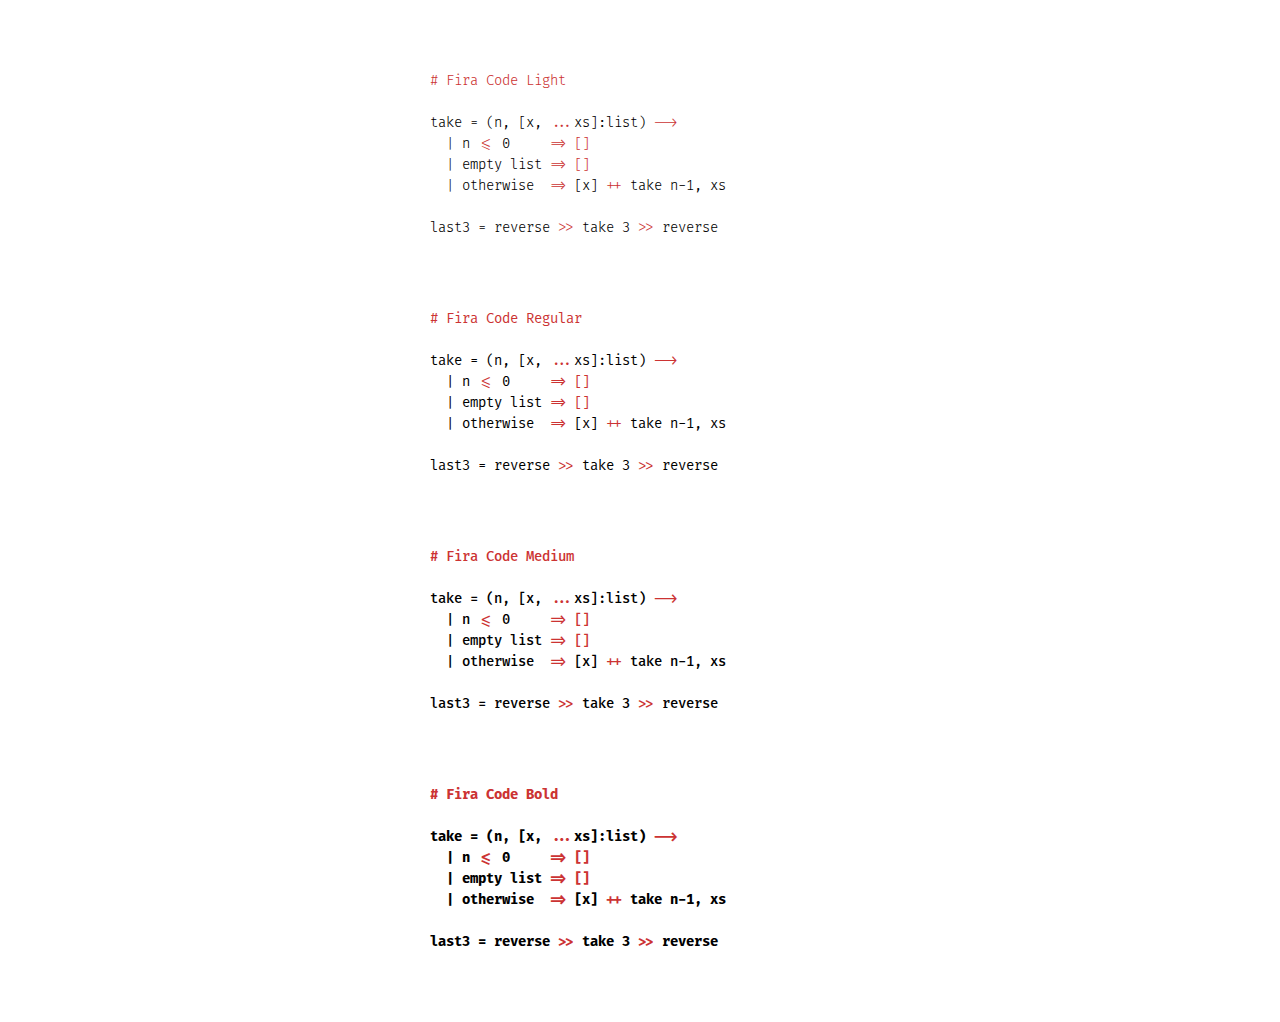
<file: fonts/specimen.html>
<!DOCTYPE html>
<html>
<head>
  <meta charset="UTF-8">
  <meta name="viewport" content="width=device-width,initial-scale=1.0">
  <title>Fira Code Specimen</title>

  <link rel="stylesheet" href="fira_code.css">
  <style>
    body { font: 14px/1.5em "Fira Code"; }
    .code {
      font-feature-settings: "calt" 1;  /* Enable ligatures for IE 10+, Edge */
      text-rendering: optimizeLegibility; /* Force ligatures for Webkit, Blink, Gecko */
      width: 30em;
      margin: 5em auto;
      white-space: pre-wrap;
      word-break: break-all;
    }
    .light { font-weight: 300; }
    .regular { font-weight: 400; }
    .medium { font-weight: 500; }
    .bold { font-weight: 700; }
    i { font-style: normal; color: #c33; }
    b { font-weight: inherit; color: #c33; }
  </style>
<body>

<div class="code light"><b># Fira Code Light</b>

take = (n, [x, <i>...</i>xs]:list) <i>--></i>
  | n <i><=</i> 0     <i>=></i> <i>[]</i>
  | empty list <i>=></i> <i>[]</i>
  | otherwise  <i>=></i> [x] <i>++</i> take n-1, xs

last3 = reverse <i>>></i> take 3 <i>>></i> reverse</div>


    <div class="code regular"><b># Fira Code Regular</b>

take = (n, [x, <i>...</i>xs]:list) <i>--></i>
  | n <i><=</i> 0     <i>=></i> <i>[]</i>
  | empty list <i>=></i> <i>[]</i>
  | otherwise  <i>=></i> [x] <i>++</i> take n-1, xs

last3 = reverse <i>>></i> take 3 <i>>></i> reverse</div>


    <div class="code medium"><b># Fira Code Medium</b>

take = (n, [x, <i>...</i>xs]:list) <i>--></i>
  | n <i><=</i> 0     <i>=></i> <i>[]</i>
  | empty list <i>=></i> <i>[]</i>
  | otherwise  <i>=></i> [x] <i>++</i> take n-1, xs

last3 = reverse <i>>></i> take 3 <i>>></i> reverse</div>


    <div class="code bold"><b># Fira Code Bold</b>

take = (n, [x, <i>...</i>xs]:list) <i>--></i>
  | n <i><=</i> 0     <i>=></i> <i>[]</i>
  | empty list <i>=></i> <i>[]</i>
  | otherwise  <i>=></i> [x] <i>++</i> take n-1, xs

last3 = reverse <i>>></i> take 3 <i>>></i> reverse</div>
</file>
<file: style.css>
body {
    margin: 0;
    font-family: 'Fira Code', monospace;
    background-color: black;
    color: #00ff00;
}

main {
    padding-top: 80px;
}

.logo {
    color: white;
    text-decoration: none;
    font-size: 1.5rem;
}

.presentation p {
    line-height: 1.6;
    margin: 0 5%;
}


header {
    display: flex;
    justify-content: space-between;
    align-items: center;
    background-color: black;
    color: white;
    padding: 1rem;
    border-bottom: 1px solid #00ff00;
    position: fixed;
    top: 0;
    width: 100%;
    z-index: 1000;
}

.menu {
    display: flex;
    align-items: center;
    gap: 1rem;
}

.menu-certification, .menu-projet {
    display: flex; 
    align-items: center;
    list-style-type: none;
    padding: 0;
    margin: 0;
}

.menu-certification li, .menu-projet li {
    position: relative;
}

.menu-certification .sous-menu, .menu-projet .sous-menu {
    display: none;
    position: absolute;
    background-color: black;
    padding: 0;
    margin: 0;
    list-style-type: none;
    border-radius: 5px;
}

.menu-certification li:hover .sous-menu, .menu-projet li:hover .sous-menu {
    display: block;
}

.menu a {
    background-color: black;
    color: white;
    text-decoration: none;
    padding: 0.5rem 1rem;
    border-radius: 5px;
    display: flex;
    align-items: center;
}

.menu-projet {
    margin-left: auto; 
}

.menu-projet a {
    color: white;
    text-decoration: none;
    padding: 0.5rem 1rem;
    border-radius: 5px;
    background-color: black;
}

.menu-projet li {
    margin-left: 1rem; 
}

@media (max-width: 768px) {
    .menu {
        flex-direction: column;
        align-items: flex-start;
    }

    .menu-certification, .menu-projet {
        display: block;
        width: 100%;
    }

    .menu-certification li, .menu-projet li {
        margin: 0;
    }

    .sous-menu {
        position: static;
        display: block;
        width: 100%;
        background-color: black;
        padding: 0;
    }

    .sous-menu li {
        padding: 0.5rem;
    }
}

@media (max-width: 480px) {
    .logo {
        font-size: 1.2rem;
    }

    .menu a {
        font-size: 0.8rem;
    }
}

footer {
    background-color: black;
    text-align: center;
    padding: 1rem 0;
    border-top: 1px solid #00ff00;
}

.social {
    display: flex;
    justify-content: center;
    gap: 1rem;
}

.social img {
    width: 40px;
    height: 40px;
    border-radius: 50%;
    background-color: white;
}

.clien-container {
    display: flex;
    justify-content: center;
    align-items: center;
}

.clien {
    display: flex;
    background-color: #00ff00;
    color: black;
    padding: 0.5rem 1rem;
    text-decoration: none;
    font-family: 'Fira Code', monospace;
    font-size: 0.9rem;
    border-radius: 5px;
    transition: background-color 0.3s ease;
}

.clien:hover {
    background-color: #079d16;
    transform: translate(4px, 4px);
    box-shadow: none;
    transition: 0.3s;
}
</file>
<file: calculatrice.css>
body {
    margin: 0;
    font-family: 'Fira Code', monospace;
    background-color: black;
    color: #00ff00;
}

header {
    display: flex;
    justify-content: space-between;
    align-items: center;
    background-color: black;
    color: white;
    padding: 1rem;
    border-bottom: 1px solid #00ff00;
    position: fixed;
    top: 0;
    width: 100%; 
    z-index: 1000;

}

main{
    padding-top: 80px;
}

.logo {
    color: white;
    text-decoration: none;
    font-size: 1.5rem;
}

.menu {
    display: flex;
    align-items: center;
    gap: 1rem;
}

.menu a {
    background-color: black;
    color: white;
    text-decoration: none;
    padding: 0.5rem 1rem;
    border-radius: 5px;
}

.menu-certification, .menu-projet {
    position: relative;
    list-style-type: none;
    padding: 0;
    margin: 0;
}

.menu-certification li, .menu-projet li {
    position: relative;
}

.sous-menu {
    display: none;
    position: absolute;
    background-color: black;
    padding: 0;
    margin: 0;
    list-style-type: none;
    border-radius: 5px;
    width: max-content;
    z-index: 1000; 
}

.menu-certification li:hover .sous-menu,
.menu-projet li:hover .sous-menu {
    display: block;
}

.sous-menu li {
    padding: 0.5rem 1rem;
}

.sous-menu li a {
    color: white;
    text-decoration: none;
    display: block;
}

.sous-menu li a:hover {
    background-color: #30e830;
}

.tpresentation {
    font-size: 1.7em;
    color: #00ff00;
}

.presentation p {
    line-height: 1.6;
    margin: 0 5%;
}

footer {
    background-color: black;
    text-align: center;
    padding: 1rem 0;
    border-top: 1px solid #00ff00;

}

.social {
    display: flex;
    justify-content: center;
    gap: 1rem;
}

.social img {
    width: 40px;
    height: 40px;
    border-radius: 50%;
    background-color: white;
}

.clien-container {
    display: flex;
    justify-content: center;
    align-items: center;
}

.clien {
    display: flex;
    background-color: #00ff00;
    color: black;
    padding: 0.5rem 1rem;
    text-decoration: none;
    font-family: 'Fira Code', monospace;
    font-size: 0.9rem;
    border-radius: 5px;
    transition: background-color 0.3s ease;


}

.clien:hover {
    background-color: #079d16;
    transform: translate(4px, 4px);
    box-shadow: none;
    transition: 0.3s;
}

.menu-projet {
    display: flex;
    align-items: center;
    gap: 1rem;
}

.menu-projet a {
    color: white;
    text-decoration: none;
    padding: 0.5rem 1rem;
    border-radius: 5px;
    background-color: black;
}

main {
    display: flex;
    flex-direction: column;
    justify-content: center;
    align-items: center;
    height: calc(100vh - 130px);
}

.calculatrice-container {
    text-align: center;
}

.calculatrice {
    width: 300px;
    height: 400px;
    background-color: #eeeeee;
    border: 2px solid #CCCCCC;
    margin: auto;
    padding: 0;
}

.calculatrice td {
    padding: 0;
}

.calc_td_resultat {
    text-align: center;
    height: 20%;
}

.calc_resultat {
    width: 100%;
    text-align: right;
    height: 100%;
    box-sizing: border-box;
}

.calc_td_btn {
    width: 25%;
    height: 20%;
}

.calc_btn {
    width: 100%;
    height: 100%;
    font-size: 20px;
    box-sizing: border-box;
}

.prcalculatrice{
    margin: auto;
    text-align: center; 
}
</file>
<file: style-anglais.css>
body {
    margin: 0;
    font-family: 'Fira Code', monospace;
    background-color: black;
    color: #00ff00;
}

header {
    display: flex;
    justify-content: space-between;
    align-items: center;
    background-color: black;
    color: white;
    padding: 1rem;
    border-bottom: 1px solid #00ff00;
    position: fixed;
    top: 0;
    width: 100%; 
    z-index: 1000;

}

main{
    padding-top: 80px;
}

.logo {
    color: white;
    text-decoration: none;
    font-size: 1.5rem;
}

.menu {
    display: flex;
    align-items: center;
    gap: 1rem;
}

.menu-certification, .menu-projet {
    position: relative;
    list-style-type: none;
    padding: 0;
    margin: 0;
}

.menu-certification li, .menu-projet li {
    position: relative;
}

.menu-certification .sous-menu, .menu-projet .sous-menu {
    display: none;
    position: absolute;
    background-color: black;
    padding: 0;
    margin: 0;
    list-style-type: none;
    border-radius: 5px;
}

.menu-certification li:hover .sous-menu, .menu-projet li:hover .sous-menu {
    display: block;
}

.sous-menu li {
    padding: 0.5rem 1rem;
}

.sous-menu li a {
    color: white;
    text-decoration: none;
    display: block;
}

.sous-menu li a:hover {
    background-color: #30e830;
}

.menu a {
    background-color: black;
    color: white;
    text-decoration: none;
    padding: 0.5rem 1rem;
    border-radius: 5px;
}

.tpresentation {
    font-size: 1.7em;
    color: #00ff00;
}

.presentation p {
    line-height: 1.6;
    margin-left: 5%;
    margin-right: 5%;
}

footer {
    background-color: black;
    text-align: center;
    padding: 1rem 0;
    border-top: 1px solid #00ff00;

}

.social {
    display: flex;
    justify-content: center;
    gap: 1rem;
}

.social img {
    width: 40px;
    height: 40px;
    border-radius: 50%;
    background-color: white;
}

.clien-container {
    display: flex;
    justify-content: center;
    align-items: center;
}

.clien {
    display: flex;
    background-color: #00ff00;
    color: black;
    padding: 0.5rem 1rem;
    text-decoration: none;
    font-family: 'Fira Code', monospace;
    font-size: 0.9rem;
    border-radius: 5px;
    transition: background-color 0.3s ease;
}

.clien:hover {
    background-color: #079d16;
    transform: translate(4px, 4px);
    box-shadow: none;
    transition: 0.3s;
}

.img-certificat {
    display: flex;
    justify-content: center;
    gap: 1rem;
    flex-wrap: wrap;
    padding: 2rem;
}

.certificat {
    text-align: center;
    margin-bottom: 1rem;
}

.certificat img {
    max-width: 100%; 
    height: auto;
    max-height: 450px;
}

.download-button {
    display: block;
    margin-top: 0.5rem;
    background-color: #00ff00;
    color: black;
    padding: 0.5rem 1rem;
    text-decoration: none;
    font-family: 'Fira Code', monospace;
    font-size: 0.9rem;
    border-radius: 5px;
    transition: background-color 0.3s ease;
}

.download-button:hover {
    background-color: #079d16;
    transform: translate(4px, 4px);
    box-shadow: none;
    transition: 0.3s;
}
</file>
<file: style-rgpd.css>
body {
    margin: 0;
    font-family: 'Fira Code', monospace;
    background-color: black;
    color: #00ff00;
}

header {
    display: flex;
    justify-content: space-between;
    align-items: center;
    background-color: black;
    color: white;
    padding: 1rem;
    border-bottom: 1px solid #00ff00;
    position: fixed;
    top: 0;
    width: 100%; 
    z-index: 1000;

}

main{
    padding-top: 80px;
}

.logo {
    color: white;
    text-decoration: none;
    font-size: 1.5rem;
}

.menu {
    display: flex;
    align-items: center;
    gap: 1rem;
}

.menu a {
    background-color: black;
    color: white;
    text-decoration: none;
    padding: 0.5rem 1rem;
    border-radius: 5px;
}

.menu-certification, .menu-projet {
    position: relative;
    list-style-type: none;
    padding: 0;
    margin: 0;
}

.menu-certification li, .menu-projet li {
    position: relative;
}

.menu-certification .sous-menu, .menu-projet .sous-menu {
    display: none;
    position: absolute;
    background-color: black;
    padding: 0;
    margin: 0;
    list-style-type: none;
    border-radius: 5px;
}

.menu-certification li:hover .sous-menu, .menu-projet li:hover .sous-menu {
    display: block;
}

.sous-menu li {
    padding: 0.5rem 1rem;
}

.sous-menu li a {
    color: white;
    text-decoration: none;
    display: block;
}

.sous-menu li a:hover {
    background-color: #30e830;
}

.tpresentation {
    font-size: 1.7em;
    color: #00ff00;
}

.presentation p {
    line-height: 1.6;
    margin-left: 5%;
    margin-right: 5%;
}

footer {
    background-color: black;
    text-align: center;
    padding: 1rem 0;
    border-top: 1px solid #00ff00;

}

.social {
    display: flex;
    justify-content: center;
    gap: 1rem;
}

.social img {
    width: 40px;
    height: 40px;
    border-radius: 50%;
    background-color: white;
}

.clien-container {
    display: flex;
    justify-content: center;
    align-items: center;
}

.clien {
    display: flex;
    background-color: #00ff00;
    color: black;
    padding: 0.5rem 1rem;
    text-decoration: none;
    font-family: 'Fira Code', monospace;
    font-size: 0.9rem;
    border-radius: 5px;
    transition: background-color 0.3s ease;
}

.clien:hover {
    background-color: #079d16;
    transform: translate(4px, 4px);
    box-shadow: none;
    transition: 0.3s;
}

.img-certificat {
    display: flex;
    justify-content: center;
    gap: 1rem;
    flex-wrap: wrap;
    padding: 2rem;
}

.certificat {
    text-align: center;
    margin-bottom: 1rem;
}

.certificat img {
    max-width: 100%; 
    height: auto;
    max-height: 200px;
}

.download-button {
    display: block;
    margin-top: 0.5rem;
    background-color: #00ff00;
    color: black;
    padding: 0.5rem 1rem;
    text-decoration: none;
    font-family: 'Fira Code', monospace;
    font-size: 0.9rem;
    border-radius: 5px;
    transition: background-color 0.3s ease;
}

.download-button:hover {
    background-color: #079d16;
    transform: translate(4px, 4px);
    box-shadow: none;
    transition: 0.3s;
}
</file>
<file: style-certification.css>
body {
    margin: 0;
    font-family: 'Fira Code', monospace;
    background-color: black;
    color: #00ff00;
}

header {
    display: flex;
    justify-content: space-between;
    align-items: center;
    background-color: black;
    color: white;
    padding: 1rem;
    border-bottom: 1px solid #00ff00;
    position: fixed;
    top: 0;
    width: 100%; 
    z-index: 1000;

}

main{
    padding-top: 80px;
}

.logo {
    color: white;
    text-decoration: none;
    font-size: 1.5rem;
}

.menu {
    display: flex;
    align-items: center;
    gap: 1rem;
}

.menu-certification, .menu-projet {
    position: relative;
    list-style-type: none;
    padding: 0;
    margin: 0;
}

.menu-certification li, .menu-projet li {
    position: relative;
}

.menu-certification .sous-menu, .menu-projet .sous-menu {
    display: none;
    position: absolute;
    background-color: black;
    padding: 0;
    margin: 0;
    list-style-type: none;
    border-radius: 5px;
}

.menu-certification li:hover .sous-menu, .menu-projet li:hover .sous-menu {
    display: block;
}

.sous-menu li {
    padding: 0.5rem 1rem;
}

.sous-menu li a {
    color: white;
    text-decoration: none;
    display: block;
}

.sous-menu li a:hover {
    background-color: #30e830;
}

.menu a {
    background-color: black;
    color: white;
    text-decoration: none;
    padding: 0.5rem 1rem;
    border-radius: 5px;
}

.tpresentation {
    font-size: 1.7em;
    color: #00ff00;
}

.presentation p {
    line-height: 1.6;
    margin-left: 5%;
    margin-right: 5%;
}

footer {
    background-color: black;
    text-align: center;
    padding: 1rem 0;
    border-top: 1px solid #00ff00;

}

.social {
    display: flex;
    justify-content: center;
    gap: 1rem;
}

.social img {
    width: 40px;
    height: 40px;
    border-radius: 50%;
    background-color: white;
}

.clien-container {
    display: flex;
    justify-content: center;
    align-items: center;
}

.clien {
    display: flex;
    background-color: #00ff00;
    color: black;
    padding: 0.5rem 1rem;
    text-decoration: none;
    font-family: 'Fira Code', monospace;
    font-size: 0.9rem;
    border-radius: 5px;
    transition: background-color 0.3s ease;
}

.clien:hover {
    background-color: #079d16;
    transform: translate(4px, 4px);
    box-shadow: none;
    transition: 0.3s;
}

.img-certificat {
    display: flex;
    justify-content: center;
    gap: 1rem;
    flex-wrap: wrap;
    padding: 2rem;
}

.certificat {
    text-align: center;
    margin-bottom: 1rem;
}

.certification {
    max-width: 100%; 
    height: auto;
    max-height: 250px;
}

.open-button {
    display: block;
    margin-top: 0.5rem;
    background-color: #00ff00;
    color: black;
    padding: 0.5rem 1rem;
    text-decoration: none;
    font-family: 'Fira Code', monospace;
    font-size: 0.9rem;
    border-radius: 5px;
    transition: background-color 0.3s ease;
}

.open-button:hover {
    background-color: #079d16;
    transform: translate(4px, 4px);
    box-shadow: none;
    transition: 0.3s;
}
</file>
<file: style-contact.css>
body {
    margin: 0;
    font-family: 'Fira Code', monospace;
    background-color: black;
    color: #00ff00;
}

header {
    display: flex;
    justify-content: space-between;
    align-items: center;
    background-color: black;
    color: white;
    padding: 1rem;
    border-bottom: 1px solid #00ff00;
    position: fixed;
    top: 0;
    width: 100%; 
    z-index: 1000;
}

main {
    padding-top: 80px;
    margin-top: 1rem;
    padding: 0 2rem;
}

.logo {
    color: white;
    text-decoration: none;
    font-size: 1.5rem;
}

.menu {
    display: flex;
    align-items: center;
    gap: 1rem;
}

.menu-certification, .menu-projet {
    list-style-type: none;
    padding: 0;
    margin: 0;
}

.menu-certification li, .menu-projet li {
    position: relative;
}

.menu-certification > li, .menu-projet > li {
    display: inline-block;
}

.menu-certification > li > a, .menu-projet > li > a {
    background-color: black;
    color: white;
    text-decoration: none;
    padding: 0.5rem 1rem;
    border-radius: 5px;
}

.menu-certification > li:hover .sous-menu, .menu-projet > li:hover .sous-menu {
    display: block;
}

.sous-menu {
    display: none;
    position: absolute;
    background-color: black;
    padding: 0;
    margin: 0;
    list-style-type: none;
    border-radius: 5px;
    top: 100%;
    left: 0;
}

.sous-menu li {
    padding: 0.5rem 1rem;
}

.sous-menu li a {
    color: white;
    text-decoration: none;
    display: block;
}

.sous-menu li a:hover {
    background-color: #30e830;
}

.tpresentation {
    font-size: 1.7em;
    color: #00ff00;
}

.presentation p {
    line-height: 1.6;
    margin-left: 5%;
    margin-right: 5%;
}

footer {
    background-color: black;
    text-align: center;
    padding: 1rem 0;
    border-top: 1px solid #00ff00;
}

.social {
    display: flex;
    justify-content: center;
    gap: 1rem;
}

.social img {
    width: 40px;
    height: 40px;
    border-radius: 50%;
    background-color: white;
}

.social img:hover {
    transform: translate(4px, 4px);
    box-shadow: none;
    transition: 0.3s;
    background-color: white;
}

.clien-container {
    display: flex;
    justify-content: center;
    align-items: center;
}

.clien {
    display: flex;
    background-color: #00ff00;
    color: black;
    padding: 0.5rem 1rem;
    text-decoration: none;
    font-family: 'Fira Code', monospace;
    font-size: 0.9rem;
    border-radius: 5px;
    transition: background-color 0.3s ease;
}

.clien:hover {
    background-color: #079d16;
    transform: translate(4px, 4px);
    box-shadow: none;
    transition: 0.3s;
}

.contact-container {
    background-color: #111;
    border: 1px solid #00ff00;
    border-radius: 10px;
    padding: 2rem;
    margin: 2rem auto;
    max-width: 600px;
    text-align: center;
}

.contact-header h2 {
    color: #00ff00;
    font-size: 2rem;
    margin-bottom: 0.5rem;
}

.contact-header p {
    font-size: 1.2rem;
    color: #bbb;
    margin-bottom: 2rem;
}

.contact-info p {
    font-size: 1.2rem;
    margin: 1rem 0;
}

.contact-info a {
    color: #00ff00;
    text-decoration: none;
}

.contact-info a:hover {
    text-decoration: underline;
}
</file>
<file: style-cv.css>
body {
    margin: 0;
    font-family: 'Fira Code', monospace;
    background-color: black;
    color: #00ff00;
}

header {
    display: flex;
    justify-content: space-between;
    align-items: center;
    background-color: black;
    color: white;
    padding: 1rem;
    margin-bottom: 1.5rem; 
    border-bottom: 1px solid #00ff00;
    position: fixed;
    top: 0;
    width: 100%; 
    z-index: 1000;

}

main{
    padding-top: 80px;
}


.logo {
    color: white;
    text-decoration: none;
    font-size: 1.5rem;
}

.menu {
    display: flex;
    align-items: center;
    gap: 1rem;
}

.menu-certification, .menu-projet {
    position: relative;
    list-style-type: none;
    padding: 0;
    margin: 0;
}

.menu-certification li, .menu-projet li {
    position: relative;
}

.menu-certification .sous-menu, .menu-projet .sous-menu {
    display: none;
    position: absolute;
    background-color: black;
    padding: 0;
    margin: 0;
    list-style-type: none;
    border-radius: 5px;
}

.menu-certification li:hover .sous-menu, .menu-projet li:hover .sous-menu {
    display: block;
}

.sous-menu li {
    padding: 0.5rem 1rem;
}

.sous-menu li a {
    color: white;
    text-decoration: none;
    display: block;
}

.sous-menu li a:hover {
    background-color: #30e830;
}

.menu a {
    background-color: black;
    color: white;
    text-decoration: none;
    padding: 0.5rem 1rem;
    border-radius: 5px;
}

.tpresentation {
    font-size: 1.7em;
    color: #00ff00;
}

.presentation p {
    line-height: 1.6;
    margin-left: 5%;
    margin-right: 5%;
}

footer {
    background-color: black;
    text-align: center;
    padding: 1rem 0;
    border-top: 1px solid #00ff00;

}

.social {
    display: flex;
    justify-content: center;
    gap: 1rem;
}

.social img {
    width: 40px;
    height: 40px;
    border-radius: 50%;
    background-color: white;
}

.clien-container {
    display: flex;
    justify-content: center;
    align-items: center;
}

.clien {
    display: flex;
    background-color: #00ff00;
    color: black;
    padding: 0.5rem 1rem;
    text-decoration: none;
    font-family: 'Fira Code', monospace;
    font-size: 0.9rem;
    border-radius: 5px;
    transition: background-color 0.3s ease;
}

.clien:hover {
    background-color: #079d16;
    transform: translate(4px, 4px);
    box-shadow: none;
    transition: 0.3s;
}

main {
    margin-top: 0; 
}

.cv {
    display: block; 
    margin: auto; 
    height: 35%;
    width: 35%;
}

.download-section {
    text-align: center;
    margin: 2rem 0;
}

.download-button {
    display: flex;
    margin-top: 0.5rem;
    background-color: #00ff00;
    color: black;
    padding: 0.5rem 1rem;
    text-decoration: none;
    font-family: 'Fira Code', monospace;
    font-size: 0.9rem;
    border-radius: 5px;
    transition: background-color 0.3s ease;
}

.download-button:hover {
    background-color: #079d16;
    transform: translate(4px, 4px);
    box-shadow: none;
    transition: 0.3s;
}

.download-section { 
    display: flex;
    justify-content: center;
    align-items: center;
}
</file>
<file: style-connection.css>
body {
    margin: 0;
    font-family: 'Fira Code', monospace;
    background-color: black;
    color: #00ff00;
}

header {
    display: flex;
    justify-content: space-between;
    align-items: center;
    background-color: black;
    color: white;
    padding: 1rem;
    margin-bottom: 1.5rem; 
    border-bottom: 1px solid #00ff00;
    position: fixed;
    top: 0;
    width: 100%; 
    z-index: 1000;

}

main{
    padding-top: 80px;
}

.logo {
    color: white;
    text-decoration: none;
    font-size: 1.5rem;
}

.menu {
    display: flex;
    align-items: center;
    gap: 1rem;
}

.menu-certification, .menu-projet {
    position: relative;
    list-style-type: none;
    padding: 0;
    margin: 0;
}

.menu-certification li, .menu-projet li {
    position: relative;
}

.menu-certification .sous-menu, .menu-projet .sous-menu {
    display: none;
    position: absolute;
    background-color: black;
    padding: 0;
    margin: 0;
    list-style-type: none;
    border-radius: 5px;
}

.menu-certification li:hover .sous-menu, .menu-projet li:hover .sous-menu {
    display: block;
}

.sous-menu li {
    padding: 0.5rem 1rem;
}

.sous-menu li a {
    color: white;
    text-decoration: none;
    display: block;
}

.sous-menu li a:hover {
    background-color: #30e830;
}

.menu a {
    background-color: black;
    color: white;
    text-decoration: none;
    padding: 0.5rem 1rem;
    border-radius: 5px;
}

.tpresentation {
    font-size: 1.7em;
    color: #00ff00;
}

.presentation p {
    line-height: 1.6;
    margin-left: 5%;
    margin-right: 5%;
}

footer {
    background-color: black;
    text-align: center;
    padding: 1rem 0;
    border-top: 1px solid #00ff00;

}

.social {
    display: flex;
    justify-content: center;
    gap: 1rem;
}

.social img {
    width: 40px;
    height: 40px;
    border-radius: 50%;
    background-color: white;
}

.clien-container {
    display: flex;
    justify-content: center;
    align-items: center;
}

.clien {
    display: flex;
    background-color: #00ff00;
    color: black;
    padding: 0.5rem 1rem;
    text-decoration: none;
    font-family: 'Fira Code', monospace;
    font-size: 0.9rem;
    border-radius: 5px;
    transition: background-color 0.3s ease;
}

.clien:hover {
    background-color: #079d16;
    transform: translate(4px, 4px);
    box-shadow: none;
    transition: 0.3s;
}

main {
    margin-top: 0; 
}

.pi{
    background-color: #fff;
    padding: 20px;
    border-radius: 8px;
    box-shadow: 0 0 10px rgba(0, 0, 0, 0.1);
    width: 350px;
    height: 220x;
    margin-bottom: 25px;
}

input {
    margin-bottom: 10px;
    padding: 8px;
    width: 100%;
    box-sizing: border-box;
}

.bpi {
    background-color: #4caf50;
    color: white;
    padding: 10px 15px;
    border: none;
    border-radius: 4px;
    cursor: pointer;
}

.bpi:hover {
    background-color: #45a049;
}

.hpi {
    color: black;
}

p{
    text-align: center;
    margin-bottom: 25px;
    margin-left: 150px;
    margin-right: 150px;
}
</file>
<file: style-projet.css>
body {
    margin: 0;
    font-family: 'Fira Code', monospace;
    background-color: black;
    color: #00ff00;
}

header {
    display: flex;
    justify-content: space-between;
    align-items: center;
    background-color: black;
    color: white;
    padding: 1rem;
    border-bottom: 1px solid #00ff00;
    position: fixed;
    top: 0;
    width: 100%; 
    z-index: 1000;
}

main{
    padding-top: 80px;
}


.logo {
    color: white;
    text-decoration: none;
    font-size: 1.5rem;
}

.menu {
    display: flex;
    align-items: center;
    gap: 1rem;
}

.menu-certification, .menu-projet {
    position: relative;
    list-style-type: none;
    padding: 0;
    margin: 0;
}

.menu-certification > li, .menu-projet > li {
    position: relative;
    display: inline-block;
}

.menu-certification > li > a, .menu-projet > li > a {
    background-color: black;
    color: white;
    text-decoration: none;
    padding: 0.5rem 1rem;
    border-radius: 5px;
    display: block;
}

.menu-certification .sous-menu, .menu-projet .sous-menu {
    display: none;
    position: absolute;
    background-color: black;
    padding: 0;
    margin: 0;
    list-style-type: none;
    border-radius: 5px;
    top: 100%;
    left: 0;
    z-index: 1000;
}

.menu-certification li:hover .sous-menu, .menu-projet li:hover .sous-menu {
    display: block;
}

.sous-menu li {
    padding: 0.5rem 1rem;
}

.sous-menu li a {
    color: white;
    text-decoration: none;
    display: block;
}

.sous-menu li a:hover {
    background-color: #30e830;
}

.menu a {
    background-color: black;
    color: white;
    text-decoration: none;
    padding: 0.5rem 1rem;
    border-radius: 5px;
}

.tpresentation {
    font-size: 1.7em;
    color: #00ff00;
}

.presentation p {
    line-height: 1.6;
    margin-left: 5%;
    margin-right: 5%;
}

footer {
    background-color: black;
    text-align: center;
    padding: 1rem 0;
    border-top: 1px solid #00ff00;
}

.social {
    display: flex;
    justify-content: center;
    gap: 1rem;
}

.social img {
    width: 40px;
    height: 40px;
    border-radius: 50%;
    background-color: white;
}

.social img:hover {
    transform: translate(4px, 4px);
    box-shadow: none;
    transition: 0.3s;
}

.clien-container {
    display: flex;
    justify-content: center;
    align-items: center;
}

.clien {
    background-color: #00ff00;
    color: black;
    padding: 0.5rem 1rem;
    text-decoration: none;
    font-family: 'Fira Code', monospace;
    font-size: 0.9rem;
    border-radius: 5px;
    transition: background-color 0.3s ease;
}

.clien:hover {
    background-color: #079d16;
    transform: translate(4px, 4px);
    box-shadow: none;
    transition: 0.3s;
}

.img-projet {
    display: flex;
    justify-content: center;
    align-items: center;
    flex-direction: column;
    padding: 2rem;
}


.projet {
    max-width: 100%; 
    height: auto;
    max-height: 250px;
}

.open-button {
    display: block;
    margin-top: 0.5rem;
    background-color: #00ff00;
    color: black;
    padding: 0.5rem 1rem;
    text-decoration: none;
    font-family: 'Fira Code', monospace;
    font-size: 0.9rem;
    border-radius: 5px;
    transition: background-color 0.3s ease;
}

.open-button:hover {
    background-color: #079d16;
    transform: translate(4px, 4px);
    box-shadow: none;
    transition: 0.3s;
}
</file>
<file: fonts/fira_code.css>
@font-face{
    font-family: 'Fira Code';
    src: url('eot/FiraCode-Light.eot');
    src: url('eot/FiraCode-Light.eot') format('embedded-opentype'),
         url('woff2/FiraCode-Light.woff2') format('woff2'),
         url('woff/FiraCode-Light.woff') format('woff'),
         url('ttf/FiraCode-Light.ttf') format('truetype');
    font-weight: 300;
    font-style: normal;
}

@font-face{
    font-family: 'Fira Code';
    src: url('eot/FiraCode-Regular.eot');
    src: url('eot/FiraCode-Regular.eot') format('embedded-opentype'),
         url('woff2/FiraCode-Regular.woff2') format('woff2'),
         url('woff/FiraCode-Regular.woff') format('woff'),
         url('ttf/FiraCode-Regular.ttf') format('truetype');
    font-weight: 400;
    font-style: normal;
}

@font-face{
    font-family: 'Fira Code';
    src: url('eot/FiraCode-Medium.eot');
    src: url('eot/FiraCode-Medium.eot') format('embedded-opentype'),
         url('woff2/FiraCode-Medium.woff2') format('woff2'),
         url('woff/FiraCode-Medium.woff') format('woff'),
         url('ttf/FiraCode-Medium.ttf') format('truetype');
    font-weight: 500;
    font-style: normal;
}

@font-face{
    font-family: 'Fira Code';
    src: url('eot/FiraCode-Bold.eot');
    src: url('eot/FiraCode-Bold.eot') format('embedded-opentype'),
         url('woff2/FiraCode-Bold.woff2') format('woff2'),
         url('woff/FiraCode-Bold.woff') format('woff'),
         url('ttf/FiraCode-Bold.ttf') format('truetype');
    font-weight: 700;
    font-style: normal;
}
</file>
